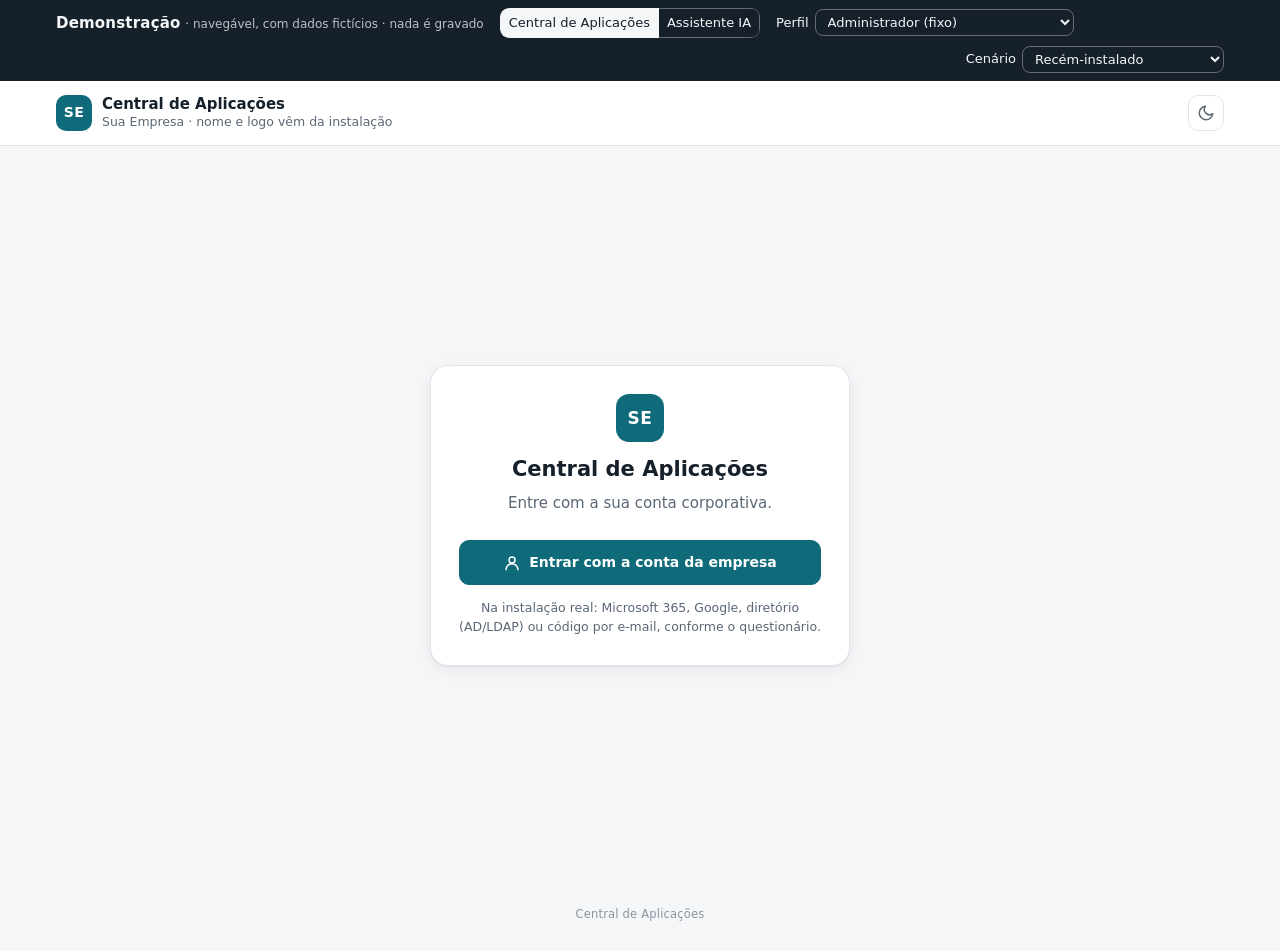
<file: demos/central-e-assistente-ia.html>
<!doctype html>
<html lang="pt-BR">
<head>
<meta charset="utf-8">
<meta name="viewport" content="width=device-width, initial-scale=1">
<title>Central e Assistente IA</title>
<meta name="description" content="Demonstração navegável da Central de Aplicações e do Assistente IA (dados fictícios).">
<style>
:root {
  --bg: #f4f6f8; --surface: #ffffff; --surface-2: #f8fafb; --text: #16202a; --muted: #5a6776; --faint: #8a95a3;
  --border: #e1e6eb; --accent: #0f6b7a; --accent-strong: #0b5562; --accent-soft: #e2f1f3; --on-accent: #ffffff;
  --ok: #1d8f52; --warn: #b7800b; --off: #8a95a3; --danger: #c0392b; --danger-soft: #fbe9e7;
  --shadow: 0 1px 2px rgba(16,24,32,.06), 0 4px 16px rgba(16,24,32,.06);
  --radius: 14px; --radius-sm: 9px;
  --font: system-ui, -apple-system, "Segoe UI", Roboto, "Helvetica Neue", Arial, sans-serif;
  --mono: ui-monospace, "SFMono-Regular", Consolas, "Liberation Mono", monospace;
  color-scheme: light;
}
@media (prefers-color-scheme: dark) {
  :root:not([data-theme="light"]) {
    --bg: #0e1318; --surface: #151c23; --surface-2: #1a222b; --text: #e5eaef; --muted: #9aa7b4; --faint: #6f7d8a;
    --border: #26313c; --accent: #4bb0c1; --accent-strong: #6cc3d2; --accent-soft: #15333a; --on-accent: #08161a;
    --ok: #3cc47f; --warn: #e0a930; --off: #6f7d8a; --danger: #ef6f61; --danger-soft: #3a1f1c;
    --shadow: 0 1px 2px rgba(0,0,0,.3), 0 6px 20px rgba(0,0,0,.25); color-scheme: dark;
  }
}
:root[data-theme="dark"] {
  --bg: #0e1318; --surface: #151c23; --surface-2: #1a222b; --text: #e5eaef; --muted: #9aa7b4; --faint: #6f7d8a;
  --border: #26313c; --accent: #4bb0c1; --accent-strong: #6cc3d2; --accent-soft: #15333a; --on-accent: #08161a;
  --ok: #3cc47f; --warn: #e0a930; --off: #6f7d8a; --danger: #ef6f61; --danger-soft: #3a1f1c;
  --shadow: 0 1px 2px rgba(0,0,0,.3), 0 6px 20px rgba(0,0,0,.25); color-scheme: dark;
}
* { box-sizing: border-box; }
html, body { margin: 0; }
body { background: var(--bg); color: var(--text); font: 15px/1.5 var(--font); -webkit-font-smoothing: antialiased; }
button, input, select, textarea { font: inherit; color: inherit; }
button { cursor: pointer; }
:focus-visible { outline: 2px solid var(--accent); outline-offset: 2px; border-radius: 6px; }
svg.i { width: 18px; height: 18px; fill: none; stroke: currentColor; stroke-width: 2; stroke-linecap: round; stroke-linejoin: round; flex: none; }
.sr { position: absolute; width: 1px; height: 1px; overflow: hidden; clip: rect(0 0 0 0); white-space: nowrap; }

/* barra da demonstração */
.demo { position: sticky; top: 0; z-index: 30; background: var(--text); color: var(--bg); }
.demo .in { max-width: 1200px; margin: 0 auto; padding: 8px 16px; display: flex; flex-wrap: wrap; gap: 8px 16px; align-items: center; }
.demo b { font-weight: 650; letter-spacing: .2px; }
.demo .tag { font-size: 12px; opacity: .75; }
.demo .grp { display: inline-flex; gap: 6px; align-items: center; font-size: 13px; }
.demo select, .demo .seg button { background: transparent; border: 1px solid color-mix(in srgb, var(--bg) 35%, transparent); color: var(--bg); border-radius: 8px; padding: 4px 8px; font-size: 13px; }
.demo select option { color: #16202a; }
.demo .seg { display: inline-flex; border-radius: 9px; overflow: hidden; }
.demo .seg button { border-radius: 0; }
.demo .seg button:first-child { border-radius: 8px 0 0 8px; }
.demo .seg button:last-child { border-radius: 0 8px 8px 0; border-left: 0; }
.demo .seg button[aria-pressed="true"] { background: var(--bg); color: var(--text); }
.demo .push { margin-left: auto; }

/* casca dos apps */
.wrap { max-width: 1200px; margin: 0 auto; padding: 0 16px; }
.top { background: var(--surface); border-bottom: 1px solid var(--border); }
.top .wrap { display: flex; align-items: center; gap: 12px; min-height: 64px; }
.marca { display: flex; align-items: center; gap: 10px; min-width: 0; flex: 1 1 auto; }
.marca > div { min-width: 0; }
.marca .t2 { overflow: hidden; text-overflow: ellipsis; }
.top .acoes { flex: none; }
.logo { width: 36px; height: 36px; border-radius: 10px; display: grid; place-items: center; background: var(--accent); color: var(--on-accent); font-weight: 750; font-size: 14px; letter-spacing: .5px; flex: none; }
.marca .t1 { font-weight: 700; line-height: 1.15; white-space: nowrap; overflow: hidden; text-overflow: ellipsis; }
.marca .t2 { color: var(--muted); font-size: 12.5px; line-height: 1.2; white-space: nowrap; }
.top .acoes { margin-left: auto; display: flex; align-items: center; gap: 8px; }
.quem { color: var(--muted); font-size: 13.5px; white-space: nowrap; overflow: hidden; text-overflow: ellipsis; max-width: 220px; }
.selo { display: inline-flex; align-items: center; gap: 6px; border: 1px solid var(--accent); color: var(--accent); background: var(--accent-soft); border-radius: 999px; padding: 4px 10px; font-size: 12.5px; font-weight: 600; }
.selo:hover { background: var(--accent); color: var(--on-accent); }
.ib { width: 36px; height: 36px; display: grid; place-items: center; border-radius: 10px; border: 1px solid var(--border); background: var(--surface); color: var(--muted); }
.ib:hover { color: var(--text); background: var(--surface-2); }
.btn { display: inline-flex; align-items: center; gap: 8px; border-radius: 10px; border: 1px solid var(--border); background: var(--surface); padding: 8px 14px; font-weight: 600; font-size: 14px; }
.btn:hover { background: var(--surface-2); }
.btn.forte { background: var(--accent); border-color: var(--accent); color: var(--on-accent); }
.btn.forte:hover { background: var(--accent-strong); }
.btn.mini { padding: 5px 10px; font-size: 13px; border-radius: 8px; }
.btn.perigo { color: var(--danger); }
.btn[disabled] { opacity: .45; cursor: not-allowed; }

/* página inicial */
.ola { padding: 28px 0 8px; }
.ola h1 { margin: 0; font-size: 24px; letter-spacing: -.2px; }
.ola p { margin: 4px 0 0; color: var(--muted); }
.grade { display: grid; grid-template-columns: repeat(auto-fill, minmax(260px, 1fr)); gap: 16px; padding: 18px 0 32px; }
.card { position: relative; text-align: left; background: var(--surface); border: 1px solid var(--border); border-radius: var(--radius); padding: 18px 18px 14px; box-shadow: var(--shadow); display: flex; flex-direction: column; gap: 8px; min-height: 170px; transition: transform .15s ease, border-color .15s ease; animation: entra .45s ease both; }
.card:hover { transform: translateY(-2px); border-color: color-mix(in srgb, var(--accent) 45%, var(--border)); }
.card .cab { display: flex; align-items: center; justify-content: space-between; }
.card .ico { width: 42px; height: 42px; border-radius: 11px; display: grid; place-items: center; background: var(--accent-soft); color: var(--accent); }
.card .ico svg { width: 21px; height: 21px; }
.card h3 { margin: 6px 0 0; font-size: 17px; }
.card p { margin: 0; color: var(--muted); font-size: 14px; }
.card .cod { margin-top: auto; font: 11px/1 var(--mono); letter-spacing: 1px; color: var(--faint); }
.sit { display: inline-flex; align-items: center; gap: 6px; font: 10.5px/1 var(--mono); letter-spacing: 1px; text-transform: uppercase; color: var(--muted); }
.led { width: 8px; height: 8px; border-radius: 50%; background: var(--off); }
.led.ok { background: var(--ok); box-shadow: 0 0 0 0 color-mix(in srgb, var(--ok) 60%, transparent); animation: pulsa 2.2s infinite; }
.led.warn { background: var(--warn); }
@keyframes pulsa { 0% { box-shadow: 0 0 0 0 color-mix(in srgb, var(--ok) 55%, transparent); } 70% { box-shadow: 0 0 0 7px transparent; } 100% { box-shadow: 0 0 0 0 transparent; } }
@keyframes entra { from { opacity: 0; transform: translateY(8px); } to { opacity: 1; transform: none; } }
@media (prefers-reduced-motion: reduce) { .card, .led.ok { animation: none; } }
.vazio { text-align: center; color: var(--muted); padding: 48px 16px; border: 1px dashed var(--border); border-radius: var(--radius); margin: 18px 0 32px; }

/* entrada */
.entrada { min-height: calc(100vh - 160px); display: grid; place-items: center; padding: 32px 16px; }
.caixa { width: 100%; max-width: 420px; background: var(--surface); border: 1px solid var(--border); border-radius: 18px; box-shadow: var(--shadow); padding: 28px; text-align: center; }
.caixa .logo { margin: 0 auto 12px; width: 48px; height: 48px; font-size: 17px; border-radius: 13px; }
.caixa h1 { font-size: 21px; margin: 0; }
.caixa p { color: var(--muted); margin: 6px 0 18px; }
.caixa .btn { width: 100%; justify-content: center; margin-top: 8px; padding: 11px 14px; }
.aviso-caixa { text-align: left; background: var(--accent-soft); border-radius: 12px; padding: 14px; color: var(--text); font-size: 14px; }

/* rodapé e crédito */
.rodape { text-align: center; padding: 18px 16px 26px; color: var(--faint); font-size: 11.5px; position: relative; }
.rodape .nota { display: block; margin-bottom: 6px; }
.credito-btn { background: none; border: 0; padding: 2px 4px; color: var(--faint); font-size: 11.5px; letter-spacing: .2px; }
.credito-btn:hover, .credito-btn[aria-expanded="true"] { color: var(--accent); text-decoration: underline; text-underline-offset: 3px; }
.painel { position: fixed; left: 0; right: 0; margin: 0 auto; bottom: 64px; width: min(360px, calc(100vw - 32px)); background: var(--surface); border: 1px solid var(--border); border-radius: 14px; box-shadow: var(--shadow); padding: 16px 18px; text-align: left; z-index: 40; animation: entra .2s ease both; }
.painel h4 { margin: 0 0 10px; font-size: 13px; color: var(--muted); font-weight: 600; letter-spacing: .3px; text-transform: uppercase; }
.painel a { color: var(--accent); font-weight: 650; text-decoration: none; display: inline-flex; gap: 6px; align-items: center; }
.painel a:hover { text-decoration: underline; }
.painel p { margin: 4px 0 0; color: var(--muted); font-size: 13.5px; }
.painel .x { position: absolute; top: 8px; right: 8px; width: 28px; height: 28px; border: 0; background: none; color: var(--muted); border-radius: 8px; }

/* administração */
.adm-cab { display: flex; align-items: center; gap: 12px; padding: 22px 0 6px; flex-wrap: wrap; }
.adm-cab h1 { margin: 0; font-size: 22px; }
.voltar { display: inline-flex; align-items: center; gap: 6px; color: var(--muted); background: none; border: 0; padding: 4px 0; font-size: 14px; }
.voltar:hover { color: var(--text); }
.abas { display: flex; gap: 4px; border-bottom: 1px solid var(--border); overflow-x: auto; margin-top: 10px; scrollbar-width: thin; }
.abas button { border: 0; background: none; padding: 10px 12px; color: var(--muted); font-weight: 600; font-size: 14px; border-bottom: 2px solid transparent; white-space: nowrap; display: inline-flex; gap: 6px; align-items: center; }
.abas button[aria-selected="true"] { color: var(--text); border-bottom-color: var(--accent); }
.cont { background: var(--accent); color: var(--on-accent); border-radius: 999px; font-size: 11px; padding: 0 7px; line-height: 18px; }
.painel-adm { padding: 18px 0 40px; }
.linha-acoes { display: flex; gap: 8px; flex-wrap: wrap; align-items: center; margin-bottom: 14px; }
.linha-acoes .dica { color: var(--muted); font-size: 13.5px; margin-right: auto; }
.entrada-linha { flex: 1 1 220px; min-width: 0; border: 1px solid var(--border); background: var(--surface-2); color: inherit; border-radius: 9px; padding: 9px 11px; font: inherit; }
.lista { display: flex; flex-direction: column; gap: 8px; }
.item { background: var(--surface); border: 1px solid var(--border); border-radius: 12px; padding: 12px 14px; display: flex; align-items: center; gap: 12px; }
.item.arrastando { opacity: .85; border-color: var(--accent); box-shadow: var(--shadow); }
.alca { width: 32px; height: 32px; display: grid; place-items: center; border-radius: 8px; border: 1px dashed var(--border); background: none; color: var(--muted); cursor: grab; touch-action: none; flex: none; }
.alca:active { cursor: grabbing; }
.alca.trava { border-style: solid; cursor: not-allowed; color: var(--faint); }
.item .ico { width: 34px; height: 34px; border-radius: 9px; display: grid; place-items: center; background: var(--accent-soft); color: var(--accent); flex: none; }
.item .txt { min-width: 0; flex: 1; }
.item .tt { font-weight: 650; display: flex; gap: 8px; align-items: center; flex-wrap: wrap; }
.item .sub { color: var(--muted); font-size: 13px; }
.pill { display: inline-flex; align-items: center; gap: 5px; border-radius: 999px; padding: 1px 8px; font-size: 11.5px; font-weight: 600; background: var(--surface-2); border: 1px solid var(--border); color: var(--muted); }
.pill.ok { color: var(--ok); } .pill.warn { color: var(--warn); } .pill.no { color: var(--danger); }
.ordem-barra { display: flex; align-items: center; gap: 8px; background: var(--accent-soft); border: 1px solid color-mix(in srgb, var(--accent) 35%, transparent); padding: 8px 12px; border-radius: 12px; margin-bottom: 12px; font-size: 14px; }
.ordem-barra .acoes { margin-left: auto; display: flex; gap: 6px; }
body.ordenando { user-select: none; }
.pessoa { flex-direction: column; align-items: stretch; }
.pessoa .topo-p { display: flex; gap: 12px; align-items: center; width: 100%; background: none; border: 0; padding: 0; text-align: left; }
.av { width: 34px; height: 34px; border-radius: 50%; background: var(--surface-2); border: 1px solid var(--border); display: grid; place-items: center; font-size: 12.5px; font-weight: 700; color: var(--muted); flex: none; }
.det { border-top: 1px solid var(--border); margin-top: 12px; padding-top: 12px; display: grid; gap: 10px; }
.chk { display: flex; flex-wrap: wrap; gap: 8px 16px; }
.chk label { display: inline-flex; gap: 6px; align-items: center; font-size: 14px; }
.ve { display: flex; flex-wrap: wrap; gap: 6px; }
.blocos { display: grid; grid-template-columns: repeat(auto-fill, minmax(280px, 1fr)); gap: 12px; }
.bloco { background: var(--surface); border: 1px solid var(--border); border-radius: 12px; padding: 14px 16px; }
.bloco h3 { margin: 0 0 6px; font-size: 15px; display: flex; gap: 8px; align-items: center; }
.bloco p, .bloco li { color: var(--muted); font-size: 14px; margin: 4px 0; }
.bloco ul { margin: 6px 0 0; padding-left: 18px; }
.hist .item { align-items: flex-start; }
.hist time { font: 12px var(--mono); color: var(--faint); white-space: nowrap; }
.sw { display: flex; align-items: center; justify-content: space-between; gap: 12px; padding: 10px 0; border-bottom: 1px solid var(--border); }
.sw:last-child { border-bottom: 0; }
.tg { width: 42px; height: 24px; border-radius: 999px; border: 1px solid var(--border); background: var(--surface-2); position: relative; flex: none; }
.tg::after { content: ""; position: absolute; top: 2px; left: 2px; width: 18px; height: 18px; border-radius: 50%; background: var(--faint); transition: left .15s; }
.tg[aria-checked="true"] { background: var(--accent); border-color: var(--accent); }
.tg[aria-checked="true"]::after { left: 20px; background: var(--on-accent); }

/* janela de formulário */
.fundo { position: fixed; inset: 0; background: rgba(8,12,16,.45); z-index: 50; display: grid; place-items: center; padding: 16px; }
.janela { width: min(560px, 100%); max-height: calc(100vh - 32px); overflow: auto; background: var(--surface); border: 1px solid var(--border); border-radius: 16px; box-shadow: var(--shadow); padding: 20px; }
.janela h2 { margin: 0 0 14px; font-size: 18px; }
.campo { display: grid; gap: 5px; margin-bottom: 12px; }
.campo > span { font-size: 13px; font-weight: 600; color: var(--muted); }
.campo input, .campo select, .campo textarea { width: 100%; border: 1px solid var(--border); background: var(--surface-2); border-radius: 9px; padding: 9px 11px; }
.campo .ajuda { font-size: 12.5px; color: var(--faint); }
.duas { display: grid; grid-template-columns: 1fr 1fr; gap: 12px; }
.erro { color: var(--danger); font-size: 13px; min-height: 18px; }
.janela .fim { display: flex; justify-content: flex-end; gap: 8px; margin-top: 8px; }
.icones { display: flex; flex-wrap: wrap; gap: 6px; }
.icones button { width: 38px; height: 38px; border-radius: 9px; border: 1px solid var(--border); background: var(--surface-2); color: var(--muted); display: grid; place-items: center; }
.icones button[aria-pressed="true"] { border-color: var(--accent); color: var(--accent); background: var(--accent-soft); }

/* assistente */
.ia { display: grid; grid-template-columns: 260px 1fr; min-height: calc(100vh - 64px - 44px); }
.lado { border-right: 1px solid var(--border); background: var(--surface); padding: 14px; display: flex; flex-direction: column; gap: 10px; }
.lado .btn { justify-content: center; }
.lado h5 { margin: 8px 4px 0; font-size: 11.5px; letter-spacing: .6px; text-transform: uppercase; color: var(--faint); }
.conv { text-align: left; border: 0; background: none; border-radius: 9px; padding: 8px 10px; color: var(--muted); font-size: 14px; white-space: nowrap; overflow: hidden; text-overflow: ellipsis; }
.conv[aria-current="true"], .conv:hover { background: var(--surface-2); color: var(--text); }
.chat { display: flex; flex-direction: column; min-width: 0; }
.modulos { display: flex; gap: 8px; align-items: center; padding: 12px 20px; border-bottom: 1px solid var(--border); background: var(--surface); flex-wrap: wrap; }
.mod { display: inline-flex; gap: 6px; align-items: center; border-radius: 999px; padding: 5px 12px; font-size: 13.5px; font-weight: 600; border: 1px solid var(--accent); background: var(--accent-soft); color: var(--accent); }
.restam { margin-left: auto; color: var(--muted); font-size: 13px; }
.msgs { flex: 1; overflow-y: auto; padding: 22px 20px 8px; }
.msgs .in { max-width: 820px; margin: 0 auto; display: flex; flex-direction: column; gap: 16px; }
.boas { text-align: center; padding: 34px 8px 10px; }
.boas h2 { margin: 0; font-size: 22px; }
.boas p { color: var(--muted); margin: 6px 0 18px; }
.sugs { display: grid; grid-template-columns: repeat(auto-fill, minmax(230px, 1fr)); gap: 10px; text-align: left; }
.sug { border: 1px solid var(--border); background: var(--surface); border-radius: 12px; padding: 12px 14px; font-size: 14px; color: var(--text); text-align: left; }
.sug:hover { border-color: var(--accent); }
.faixa { background: var(--accent-soft); border: 1px solid color-mix(in srgb, var(--accent) 30%, transparent); border-radius: 12px; padding: 10px 14px; font-size: 14px; display: flex; gap: 10px; align-items: flex-start; text-align: left; }
.eu { align-self: flex-end; max-width: 80%; background: var(--accent); color: var(--on-accent); border-radius: 16px 16px 4px 16px; padding: 10px 14px; }
.ela { align-self: flex-start; width: 100%; background: var(--surface); border: 1px solid var(--border); border-radius: 16px 16px 16px 4px; padding: 14px 16px; }
.ela p { margin: 0 0 8px; }
.passos { display: grid; gap: 4px; margin-bottom: 10px; }
.passo { display: flex; gap: 8px; align-items: center; color: var(--muted); font-size: 13px; }
.passo .gira { width: 12px; height: 12px; border-radius: 50%; border: 2px solid var(--border); border-top-color: var(--accent); animation: gira .8s linear infinite; }
.passo .feito { color: var(--ok); }
@keyframes gira { to { transform: rotate(360deg); } }
.tab { width: 100%; border-collapse: collapse; font-size: 13.5px; margin: 6px 0 10px; }
.tab th, .tab td { text-align: left; padding: 7px 10px; border-bottom: 1px solid var(--border); }
.tab th { font-size: 12px; color: var(--muted); font-weight: 650; background: var(--surface-2); }
.tab td.n { text-align: right; font-variant-numeric: tabular-nums; }
.tab-rolo { overflow-x: auto; }
.fonte { font-size: 12.5px; color: var(--faint); display: flex; gap: 6px; align-items: center; }
.resp-acoes { display: flex; gap: 8px; margin-top: 8px; flex-wrap: wrap; }
.envio { border-top: 1px solid var(--border); background: var(--surface); padding: 12px 20px 4px; }
.envio form { max-width: 820px; margin: 0 auto; display: flex; gap: 8px; align-items: flex-end; }
.envio textarea { flex: 1; resize: none; border: 1px solid var(--border); background: var(--surface-2); border-radius: 12px; padding: 10px 12px; min-height: 44px; max-height: 140px; }
.envio .rodape { padding: 8px 0 10px; }
.so-cel { display: none; }

@media (max-width: 860px) {
  .ia { grid-template-columns: 1fr; }
  .lado { display: none; }
  .lado.aberto { display: flex; position: fixed; inset: 108px 0 0 0; z-index: 35; }
  .so-cel { display: grid; }
}
@media (max-width: 640px) {
  .demo { position: static; }
  .selo .tx { display: none; }
  .item .txt { flex: 1 1 calc(100% - 100px); }
  .item > .btn.mini { margin-left: auto; }
  .item > .btn.mini + .btn.mini { margin-left: 0; }
  .quem { display: none; }
  .marca .t2 { display: none; }
  .duas { grid-template-columns: 1fr; }
  .demo .push { margin-left: 0; }
  .item { flex-wrap: wrap; }
  .eu { max-width: 92%; }
}

/* aviso flutuante */
#toast { position: fixed; left: 50%; bottom: 24px; transform: translateX(-50%); z-index: 60; display: grid; gap: 8px; width: min(440px, calc(100vw - 32px)); pointer-events: none; }
.t { background: var(--text); color: var(--bg); border-radius: 12px; padding: 11px 14px; font-size: 14px; box-shadow: var(--shadow); animation: entra .2s ease both; }
/* rodapé sempre no pé da tela, mesmo com poucos atalhos */
body { min-height: 100vh; min-height: 100dvh; display: flex; flex-direction: column; }
#app { flex: 1; display: flex; flex-direction: column; }
#app > .rodape { margin-top: auto; }
#app > main.wrap { width: 100%; }
/* crédito: nome e dois botões discretos */
.cred-linha { display: flex; align-items: center; gap: 8px; }
.cred-linha b { font-weight: 650; font-size: 14px; color: var(--text); }
.painel a.cred-bt { width: 22px; height: 22px; border: 1px solid var(--border); border-radius: 5px; display: inline-grid; place-items: center; color: var(--muted); font-size: 11px; font-weight: 700; line-height: 1; text-decoration: none; gap: 0; }
.painel a.cred-bt:hover { color: var(--accent); border-color: var(--accent); text-decoration: none; }
.painel a.cred-bt svg { width: 13px; height: 13px; }
/* quais administradores usam um atalho só de administradores */
.so-adm { margin: -4px 0 0 46px; background: var(--surface-2); border: 1px solid var(--border); border-radius: 0 0 12px 12px; padding: 10px 14px; font-size: 13.5px; }
.so-adm b { display: block; margin-bottom: 6px; font-size: 13px; }
.so-adm .nota-adm { color: var(--muted); font-size: 12.5px; margin-top: 6px; }
/* o que está marcado como escondido fica escondido de verdade (o bloco de departamentos aparecia com "Todos" escolhido) */
[hidden] { display: none !important; }
/* caixinhas em grade alinhada, com a contagem ao lado; responsivo */
.campo input[type=checkbox], .campo input[type=radio] { width: auto; }
.chk input[type=checkbox] { flex: none; width: 16px; height: 16px; margin: 0; accent-color: var(--accent); cursor: pointer; }
.chk label { cursor: pointer; }
.chk.grade { display: grid; grid-template-columns: repeat(auto-fill, minmax(170px, 1fr)); gap: 10px 16px; }
.chk.grade label { display: flex; align-items: center; gap: 8px; min-width: 0; font-size: 14px; }
.chk.grade label > span { min-width: 0; overflow-wrap: anywhere; }
.chk.grade small { color: var(--faint); font-size: 12px; font-variant-numeric: tabular-nums; }
#f-deps-box, #ia-deps { background: var(--surface-2); border: 1px solid var(--border); border-radius: 10px; padding: 12px 14px; }
@media (max-width: 480px) { .chk.grade { grid-template-columns: 1fr 1fr; } }
/* ajuda de cada aba (o "i") */
.ajuda-linha { margin: -4px 0 12px; }
.i-bt { display: inline-flex; align-items: center; gap: 7px; border: 0; background: none; padding: 4px 6px 4px 0; color: var(--muted); font-size: 13px; }
.i-bt svg { width: 17px; height: 17px; color: var(--accent); }
.i-bt:hover, .i-bt[aria-expanded="true"] { color: var(--accent); }
/* ajuda em pop-up (o "i"): abre na frente da tela, com o botão Entendi embaixo */
.ajuda-fundo { background: rgba(8, 12, 16, .58); backdrop-filter: blur(3px); -webkit-backdrop-filter: blur(3px); z-index: 70; animation: aj-fundo .18s ease both; }
.janela.ajuda-pop { position: relative; width: min(600px, 100%); max-height: min(640px, calc(100dvh - 32px)); padding: 0; overflow: hidden; display: flex; flex-direction: column; border-radius: 18px; box-shadow: 0 24px 70px rgba(0, 0, 0, .38); animation: aj-entra .22s cubic-bezier(.2, .8, .2, 1) both; }
.aj-cab { display: flex; align-items: center; gap: 12px; padding: 20px 56px 14px 22px; }
.aj-ic { width: 38px; height: 38px; flex: none; border-radius: 50%; display: grid; place-items: center; background: var(--accent-soft); color: var(--accent); }
.aj-ic svg { width: 21px; height: 21px; }
.janela.ajuda-pop h2 { margin: 0; font-size: 18px; line-height: 1.25; }
.aj-x { position: absolute; top: 14px; right: 14px; width: 32px; height: 32px; border: 0; border-radius: 9px; background: none; color: var(--muted); display: grid; place-items: center; }
.aj-x:hover { background: var(--surface-2); color: var(--text); }
.aj-corpo { padding: 0 22px 6px; overflow-y: auto; overscroll-behavior: contain; }
.aj-resumo { margin: 0 0 12px; color: var(--muted); font-size: 14.5px; line-height: 1.5; }
.aj-lista { list-style: none; margin: 0; padding: 0; }
.aj-lista li { position: relative; padding: 10px 0 10px 20px; border-top: 1px solid var(--border); font-size: 14px; line-height: 1.55; }
.aj-lista li::before { content: ""; position: absolute; left: 3px; top: 18px; width: 7px; height: 7px; border-radius: 50%; background: var(--accent); }
.aj-fim { display: flex; justify-content: flex-end; padding: 14px 22px 18px; border-top: 1px solid var(--border); background: var(--surface); }
.aj-fim .btn { min-width: 120px; justify-content: center; padding: 10px 18px; }
@keyframes aj-fundo { from { opacity: 0; } to { opacity: 1; } }
@keyframes aj-entra { from { opacity: 0; transform: translateY(14px) scale(.97); } to { opacity: 1; transform: none; } }
@media (prefers-reduced-motion: reduce) { .ajuda-fundo, .janela.ajuda-pop { animation: none; } }
@media (max-width: 560px) {
  .ajuda-fundo { padding: 0; place-items: end stretch; }
  .janela.ajuda-pop { width: 100%; max-height: 88dvh; border-radius: 18px 18px 0 0; border-bottom: 0; }
  .aj-fim { padding-bottom: max(18px, env(safe-area-inset-bottom)); }
  .aj-fim .btn { width: 100%; padding: 12px 18px; }
}
</style>
</head>
<body>
<div class="demo" role="region" aria-label="Controles da demonstração">
  <div class="in">
    <span><b>Demonstração</b> <span class="tag">· navegável, com dados fictícios · nada é gravado</span></span>
    <span class="grp"><span class="seg" role="group" aria-label="Aplicação">
      <button type="button" data-demo="produto" data-v="central">Central de Aplicações</button>
      <button type="button" data-demo="produto" data-v="ia">Assistente IA</button>
    </span></span>
    <label class="grp">Perfil
      <select id="d-perfil">
        <option value="admin">Administrador (fixo)</option>
        <option value="adminTela">Administrador (feito pela tela)</option>
        <option value="colab">Colaborador</option>
        <option value="novo">Pessoa nova (aguarda aprovação)</option>
      </select></label>
    <label class="grp push">Cenário
      <select id="d-cenario">
        <option value="novo">Recém-instalado</option>
        <option value="config">Já configurado (exemplo)</option>
      </select></label>
  </div>
</div>

<div id="app"></div>
<div id="toast" aria-live="polite"></div>

<script>
(() => {
"use strict";

/* ───────────── utilidades ───────────── */
const $ = (s, r = document) => r.querySelector(s);
const esc = (v) => String(v ?? "").replace(/[&<>"']/g, (c) => ({ "&": "&amp;", "<": "&lt;", ">": "&gt;", '"': "&quot;", "'": "&#39;" }[c]));
const agora = () => { const d = new Date(); return d.toLocaleDateString("pt-BR") + " " + d.toLocaleTimeString("pt-BR", { hour: "2-digit", minute: "2-digit" }); };
const hhmm = () => new Date().toLocaleTimeString("pt-BR", { hour: "2-digit", minute: "2-digit" });
const iniciais = (n) => n.split(/\s+/).filter(Boolean).slice(0, 2).map((p) => p[0]).join("").toUpperCase();
const slug = (t) => t.normalize("NFD").replace(/[̀-ͯ]/g, "").toLowerCase().replace(/[^a-z0-9]+/g, "-").replace(/^-|-$/g, "").slice(0, 40) || "atalho";
function toast(msg) {
  const t = document.createElement("div"); t.className = "t"; t.textContent = msg;
  $("#toast").appendChild(t); setTimeout(() => t.remove(), 4200);
}

const P = {
  flask: '<path d="M9 3h6"/><path d="M10 3v6L4.6 18.4A2 2 0 0 0 6.3 21.5h11.4a2 2 0 0 0 1.7-3.1L14 9V3"/><path d="M7.5 15h9"/>',
  bot: '<rect x="4" y="8" width="16" height="12" rx="2"/><path d="M12 8V4H8"/><path d="M2 14h2M20 14h2M9 13v2M15 13v2"/>',
  headset: '<path d="M3 13a9 9 0 0 1 18 0"/><path d="M21 13v4a2 2 0 0 1-2 2h-1v-6h3M3 13v4a2 2 0 0 0 2 2h1v-6H3"/>',
  user: '<circle cx="12" cy="8" r="4"/><path d="M4 21a8 8 0 0 1 16 0"/>',
  news: '<path d="M4 22h16a2 2 0 0 0 2-2V4a2 2 0 0 0-2-2H8a2 2 0 0 0-2 2v16a2 2 0 0 1-2 2Zm0 0a2 2 0 0 1-2-2v-9c0-1.1.9-2 2-2h2"/><path d="M18 14h-8M15 18h-5M10 6h8v4h-8z"/>',
  chart: '<path d="M3 3v18h18"/><path d="m7 15 4-4 3 3 5-6"/>',
  tools: '<path d="M14.7 6.3a4 4 0 0 0-5.4 5.4L3 18l3 3 6.3-6.3a4 4 0 0 0 5.4-5.4l-2.6 2.6-2.4-.6-.6-2.4z"/>',
  link: '<path d="M10 13a5 5 0 0 0 7.5.5l3-3a5 5 0 0 0-7-7l-1.7 1.7"/><path d="M14 11a5 5 0 0 0-7.5-.5l-3 3a5 5 0 0 0 7 7l1.7-1.7"/>',
  grip: '<circle cx="9" cy="6" r="1"/><circle cx="15" cy="6" r="1"/><circle cx="9" cy="12" r="1"/><circle cx="15" cy="12" r="1"/><circle cx="9" cy="18" r="1"/><circle cx="15" cy="18" r="1"/>',
  lock: '<rect x="5" y="11" width="14" height="10" rx="2"/><path d="M8 11V7a4 4 0 0 1 8 0v4"/>',
  sun: '<circle cx="12" cy="12" r="4"/><path d="M12 2v2M12 20v2M4.9 4.9l1.4 1.4M17.7 17.7l1.4 1.4M2 12h2M20 12h2M4.9 19.1l1.4-1.4M17.7 6.3l1.4-1.4"/>',
  moon: '<path d="M21 12.8A9 9 0 1 1 11.2 3a7 7 0 0 0 9.8 9.8z"/>',
  out: '<path d="M9 21H5a2 2 0 0 1-2-2V5a2 2 0 0 1 2-2h4"/><path d="m16 17 5-5-5-5M21 12H9"/>',
  plus: '<path d="M12 5v14M5 12h14"/>',
  send: '<path d="m22 2-7 20-4-9-9-4z"/><path d="M22 2 11 13"/>',
  shield: '<path d="M12 22s8-4 8-10V5l-8-3-8 3v7c0 6 8 10 8 10z"/>',
  db: '<ellipse cx="12" cy="5" rx="8" ry="3"/><path d="M4 5v14c0 1.7 3.6 3 8 3s8-1.3 8-3V5"/><path d="M4 12c0 1.7 3.6 3 8 3s8-1.3 8-3"/>',
  back: '<path d="m15 18-6-6 6-6"/>',
  check: '<path d="M20 6 9 17l-5-5"/>',
  x: '<path d="M18 6 6 18M6 6l12 12"/>',
  file: '<path d="M14 2H6a2 2 0 0 0-2 2v16a2 2 0 0 0 2 2h12a2 2 0 0 0 2-2V8z"/><path d="M14 2v6h6M8 13h8M8 17h8"/>',
  site: '<circle cx="12" cy="12" r="9"/><path d="M3 12h18M12 3a14 14 0 0 1 0 18M12 3a14 14 0 0 0 0 18"/>',
  book: '<path d="M12 6c-2-1.5-5-2-8-2v14c3 0 6 .5 8 2 2-1.5 5-2 8-2V4c-3 0-6 .5-8 2z"/><path d="M12 6v14"/>',
  factory: '<path d="M3 21V10l6 4v-4l6 4V5h4v16z"/><path d="M8 17h2M13 17h2"/>',
  cart: '<circle cx="9" cy="20" r="1.5"/><circle cx="18" cy="20" r="1.5"/><path d="M2 3h3l2.6 12h11L21 7H6"/>',
  box: '<path d="M21 8 12 3 3 8v8l9 5 9-5z"/><path d="m3 8 9 5 9-5M12 13v8"/>',
  store: '<path d="M4 9v11h16V9"/><path d="M3 9l2-5h14l2 5a3 3 0 0 1-6 0 3 3 0 0 1-6 0 3 3 0 0 1-6 0z"/><path d="M10 20v-5h4v5"/>',
  truck: '<path d="M2 6h11v10H2zM13 9h5l3 4v3h-8z"/><circle cx="6.5" cy="18" r="1.8"/><circle cx="17" cy="18" r="1.8"/>',
  money: '<rect x="2" y="6" width="20" height="12" rx="2"/><circle cx="12" cy="12" r="3"/><path d="M6 10v4M18 10v4"/>',
  people: '<circle cx="9" cy="8" r="3.5"/><path d="M2 20a7 7 0 0 1 14 0"/><path d="M16 4.5a3.5 3.5 0 0 1 0 7M18 14a6 6 0 0 1 4 6"/>',
  menu: '<path d="M4 6h16M4 12h16M4 18h16"/>',
  info: '<circle cx="12" cy="12" r="10"/><path d="M12 16v-4M12 8h.01"/>',
  grid: '<rect x="3" y="3" width="7" height="7" rx="1"/><rect x="14" y="3" width="7" height="7" rx="1"/><rect x="3" y="14" width="7" height="7" rx="1"/><rect x="14" y="14" width="7" height="7" rx="1"/>',
  ext: '<path d="M15 3h6v6M10 14 21 3M18 13v6a2 2 0 0 1-2 2H5a2 2 0 0 1-2-2V8a2 2 0 0 1 2-2h6"/>',
  github: '<path d="M9 19c-4.5 1.4-4.5-2.5-6-3m12 5v-3.5c0-1 .1-1.4-.5-2 2.8-.3 5.5-1.4 5.5-6a4.6 4.6 0 0 0-1.3-3.2 4.2 4.2 0 0 0-.1-3.2s-1.1-.3-3.5 1.3a12 12 0 0 0-6.2 0C6.5 2.8 5.4 3.1 5.4 3.1a4.2 4.2 0 0 0-.1 3.2A4.6 4.6 0 0 0 4 9.5c0 4.6 2.7 5.7 5.5 6-.6.6-.6 1.2-.5 2V21"/>'
};
const ic = (n, cls = "") => `<svg class="i ${cls}" viewBox="0 0 24 24" aria-hidden="true">${P[n] || P.link}</svg>`;
const ICONES_ATALHO = ["link", "site", "bot", "chart", "book", "file", "db", "tools", "headset", "news", "user", "people", "factory", "cart", "box", "store", "truck", "money", "flask"];

/* ───────────── crédito (constante, igual em todos os templates) ───────────── */
const CREDITO = { nome: "Leonardo Teixeira", linkedin: "https://br.linkedin.com/in/leonardo-teixeira-3244a6143", portfolio: "https://leorty.github.io/Portfolio-dev" };
const LINKEDIN_OK = /^https:\/\/([a-z]{2,3}\.)?linkedin\.com\//i;

/* ───────────── estado da demonstração ───────────── */
// departamentos com que a demonstração começa; depois eles são editados na aba Departamentos (S.deps)
const DEPS = ["Comercial", "Diretoria", "Financeiro", "Operações", "Tecnologia da Informação"];
const PERFIS = {
  admin: { nome: "Administrador Exemplo", email: "admin@empresa.example", dep: "Tecnologia da Informação" },
  adminTela: { nome: "Usuário Exemplo 04", email: "usuario04@empresa.example", dep: "Diretoria" },
  colab: { nome: "Usuário Exemplo 01", email: "usuario01@empresa.example", dep: "Operações" },
  novo: { nome: "Pessoa Nova Exemplo", email: "pessoa.nova@empresa.example", dep: "" }
};
const S = { produto: "central", perfil: "admin", cenario: "novo", logado: false, tela: "inicio", aba: "atalhos",
  abaIa: "pessoas", ordemPendente: null, credito: null, ladoAberto: false };

function cenarioNovo() {
  S.atalhos = [
    { chave: "teste", titulo: "Atalho de Teste", descricao: "Exemplo de atalho. Configure o destino em Administração › Atalhos.",
      codigo: "SVC-TESTE", icone: "flask", url: "", abrir: "mesma_aba", situacao: "homologacao", modo: "todos", deps: [], fim: false, soAdmin: false }
  ];
  S.deps = [...DEPS];
  S.liberados = {};
  S.semAcesso = {};   // atalho só de administradores -> administradores (feitos pela tela) que não usam
  S.pessoas = [
    { ...PERFIS.admin, situacao: "ativo" },
    { ...PERFIS.colab, situacao: "ativo" },
    { nome: "Usuário Exemplo 02", email: "usuario02@empresa.example", dep: "Financeiro", situacao: "ativo" },
    { nome: "Usuário Exemplo 03", email: "usuario03@empresa.example", dep: "Comercial", situacao: "ativo" }
  ];
  S.pedidos = [{ ...PERFIS.novo, quando: "hoje " + hhmm() }];
  S.adminsTela = [];
  S.historico = [
    { quando: agora(), quem: "Instalação", alvo: "Atalho de Teste", detalhe: "criado pela semente da instalação (sem destino)" },
    { quando: agora(), quem: "Instalação", alvo: "Administradores fixos", detalhe: "2 e-mails lidos da configuração" }
  ];
  S.ia = { fontes: [], perguntasHoje: 0, limite: 60, retencao: 7, sensiveis: { salarios: false, saude: false, terceiros: false },
    sugestoes: ["O que você consegue consultar?", "Como peço acesso a uma fonte de dados?", "Quais cuidados você toma com dados sensíveis?"],
    acesso: { modo: "ninguem", deps: [], pessoas: ["admin@empresa.example"] }, conversas: [], atual: null, historico: [
      { quando: agora(), quem: "Instalação", alvo: "Consultas", detalhe: "módulo criado sem fontes de dados" }] };
}
function cenarioConfig() {
  cenarioNovo();
  S.atalhos = [
    { chave: "assistente-ia", titulo: "Assistente IA", descricao: "Pergunte em português sobre os dados da empresa.", codigo: "SVC-IA",
      icone: "bot", url: "#assistente", abrir: "mesma_aba", situacao: "operacional", modo: "todos", deps: [], fim: false, soAdmin: false },
    { chave: "chamados", titulo: "Sistema de chamados", descricao: "Abra e acompanhe solicitações às áreas de apoio.", codigo: "SVC-CHAMADOS",
      icone: "headset", url: "https://chamados.empresa.example", abrir: "nova_aba", situacao: "operacional", modo: "todos", deps: [], fim: false, soAdmin: false },
    { chave: "portal-pessoas", titulo: "Portal do colaborador", descricao: "Holerites, férias e dados cadastrais.", codigo: "SVC-PESSOAS",
      icone: "user", url: "https://pessoas.empresa.example", abrir: "nova_aba", situacao: "operacional", modo: "todos", deps: [], fim: false, soAdmin: false },
    { chave: "comunicados", titulo: "Comunicados", descricao: "Notícias e avisos internos.", codigo: "SVC-COMUNICA",
      icone: "news", url: "https://comunicados.empresa.example", abrir: "nova_aba", situacao: "operacional", modo: "todos", deps: [], fim: false, soAdmin: false },
    { chave: "indicadores", titulo: "Painel de indicadores", descricao: "Resultados e metas por área.", codigo: "SVC-BI",
      icone: "chart", url: "https://bi.empresa.example", abrir: "nova_aba", situacao: "homologacao", modo: "departamentos", deps: ["Diretoria", "Financeiro"], fim: false, soAdmin: false },
    { chave: "ferramentas-ti", titulo: "Ferramentas da TI", descricao: "Uso interno da equipe de tecnologia.", codigo: "SVC-TI",
      icone: "tools", url: "/ferramentas/", abrir: "mesma_aba", situacao: "manutencao", modo: "ninguem", deps: [], fim: true, soAdmin: true }
  ];
  S.pessoas.push(
    { nome: "Usuário Exemplo 04", email: "usuario04@empresa.example", dep: "Diretoria", situacao: "ativo" },
    { nome: "Usuário Exemplo 05", email: "usuario05@empresa.example", dep: "Operações", situacao: "desabilitado" },
    { nome: "Usuário Exemplo 06", email: "usuario06@empresa.example", dep: "Financeiro", situacao: "bloqueado" });
  S.liberados = { indicadores: ["usuario01@empresa.example"] };
  S.adminsTela = ["usuario04@empresa.example"];
  S.historico.unshift(
    { quando: agora(), quem: "admin@empresa.example", alvo: "Painel de indicadores", detalhe: "visível para os departamentos Diretoria, Financeiro (antes: ninguém)" },
    { quando: agora(), quem: "admin@empresa.example", alvo: "usuario01@empresa.example", detalhe: "liberou Painel de indicadores" },
    { quando: agora(), quem: "admin@empresa.example", alvo: "Atalho de Teste", detalhe: "apagado" });
  S.ia.fontes = [
    { nome: "Sistema de gestão (ERP)", tipo: "Banco de dados · somente leitura", situacao: "ok", detalhe: "estoque, vendas, compras e contas · 2 conexões no máximo" },
    { nome: "Planilhas da Controladoria", tipo: "Pasta de rede · somente leitura", situacao: "ok", detalhe: "metas e orçamento · atualizada todo dia" }
  ];
  S.ia.sugestoes = ["Quais itens estão abaixo do estoque mínimo?", "Quanto vendemos por mês neste ano?", "Quais contas a pagar vencem nesta semana?",
    "Pedidos de compra em aberto há mais de 30 dias", "Clientes com entregas atrasadas", "O que você consegue consultar?"];
  S.ia.acesso = { modo: "departamentos", deps: ["Diretoria", "Financeiro", "Operações"], pessoas: [] };
  S.ia.perguntasHoje = 3;
  S.ia.historico.unshift({ quando: agora(), quem: "admin@empresa.example", alvo: "Fontes de dados", detalhe: "ligou Sistema de gestão (ERP) e Planilhas da Controladoria" },
    { quando: agora(), quem: "admin@empresa.example", alvo: "Consultas", detalhe: "liberado para os departamentos Diretoria, Financeiro, Operações (antes: ninguém)" });
}
cenarioNovo();

/* ───────────── regras de acesso (as mesmas do documento 04) ───────────── */
const eu = () => PERFIS[S.perfil];
const pessoaDe = (email) => S.pessoas.find((p) => p.email === email);
const fixos = ["admin@empresa.example", "ti@empresa.example"];
const ehFixo = (email) => fixos.includes(email);
const ehAdmin = (email) => ehFixo(email) || (S.adminsTela.includes(email) && (pessoaDe(email) || {}).situacao === "ativo");
const situacaoDe = (email) => { if (ehFixo(email)) return "ativo"; const p = pessoaDe(email); return p ? p.situacao : (S.pedidos.some((x) => x.email === email) ? "pendente" : "sem-cadastro"); };
function ordem() {
  const moveis = S.atalhos.filter((a) => !a.fim);
  const fim = S.atalhos.filter((a) => a.fim);
  return [...moveis, ...fim];
}
function porque(a, email) {
  if (ehAdmin(email)) return (a.soAdmin && !ehFixo(email) && (S.semAcesso[a.chave] || []).includes(email)) ? null : "administrador vê todos";
  if (a.soAdmin) return null;
  if ((S.liberados[a.chave] || []).includes(email)) return "liberado para a pessoa";
  const dep = (pessoaDe(email) || {}).dep || "";
  if (a.modo === "todos") return "todos veem";
  if (a.modo === "departamentos" && a.deps.includes(dep)) return "pelo departamento";
  return null;
}
function atalhosDe(email) {
  if (situacaoDe(email) !== "ativo") return [];
  return ordem().filter((a) => porque(a, email));
}
const regraTexto = (a) => a.soAdmin ? "Só administradores" : a.modo === "todos" ? "Todos veem" :
  a.modo === "departamentos" ? "Departamentos: " + (a.deps.join(", ") || "nenhum") : "Ninguém (só liberados)";
const SIT = { operacional: ["ok", "Operacional"], homologacao: ["warn", "Em homologação"], manutencao: ["", "Em manutenção"] };
function registrar(alvo, detalhe, onde = "central") {
  const h = { quando: agora(), quem: eu().email, alvo, detalhe };
  (onde === "ia" ? S.ia.historico : S.historico).unshift(h);
}

/* ───────────── peças comuns ───────────── */
function topo({ produto, titulo }) {
  const p = eu(); const admin = S.logado && ehAdmin(p.email);
  const tema = document.documentElement.dataset.theme || (matchMedia("(prefers-color-scheme: dark)").matches ? "dark" : "light");
  return `<header class="top"><div class="wrap">
    ${produto === "ia" ? `<button class="ib so-cel" data-a="lado" aria-label="Conversas">${ic("menu")}</button>` : ""}
    <div class="marca"><div class="logo" aria-hidden="true">SE</div>
      <div><div class="t1">${esc(titulo)}</div><div class="t2">Sua Empresa · nome e logo vêm da instalação</div></div></div>
    <div class="acoes">
      ${S.logado ? `<span class="quem" title="${esc(p.email)}">${esc(p.nome)}</span>` : ""}
      ${admin ? `<button class="selo" data-a="${produto === "ia" ? "ia-admin" : "admin"}" title="Abrir a Administração" aria-label="Administração">${ic("shield")} <span class="tx">Administrador</span></button>` : ""}
      ${produto === "ia" ? `<button class="ib" data-a="ir-central" title="Voltar à Central" aria-label="Voltar à Central">${ic("grid")}</button>` : ""}
      <button class="ib" data-a="tema" aria-label="Trocar tema">${ic(tema === "dark" ? "sun" : "moon")}</button>
      ${S.logado ? `<button class="ib" data-a="sair" aria-label="Sair">${ic("out")}</button>` : ""}
    </div></div></header>`;
}
function rodape(produto, nota = "") {
  const nome = produto === "ia" ? "Assistente IA" : "Central de Aplicações";
  const aberto = S.credito === produto;
  return `<footer class="rodape">${nota ? `<span class="nota">${nota}</span>` : ""}
    <button type="button" class="credito-btn" data-a="credito" data-p="${produto}" aria-expanded="${aberto}" aria-controls="painel-credito">${nome}</button>
    ${aberto ? painelCredito(nome) : ""}</footer>`;
}
function painelCredito(nome) {
  const link = LINKEDIN_OK.test(CREDITO.linkedin) ? CREDITO.linkedin : "";
  return `<div class="painel" id="painel-credito" role="dialog" aria-label="Criação e desenvolvimento">
    <button class="x" data-a="fecha-credito" aria-label="Fechar">${ic("x")}</button>
    <h4>${esc(nome)}</h4>
    <div class="cred-linha"><b>${esc(CREDITO.nome)}</b>
      ${link ? `<a class="cred-bt" href="${esc(link)}" target="_blank" rel="noopener noreferrer" aria-label="LinkedIn de ${esc(CREDITO.nome)}" title="LinkedIn">in</a>` : ""}
      <a class="cred-bt" href="${esc(CREDITO.portfolio)}" target="_blank" rel="noopener noreferrer" aria-label="Portfólio de ${esc(CREDITO.nome)}" title="Portfólio">${ic("github")}</a></div>
    <p>Desenvolvedor e criador ${nome === "Assistente IA" ? "do Assistente IA" : "da Central de Aplicações"}.</p></div>`;
}

/* ───────────── Central: telas ───────────── */
function telaEntrada() {
  const p = eu();
  const pendente = S.logado && situacaoDe(p.email) === "pendente";
  return `${topo({ produto: "central", titulo: "Central de Aplicações" })}
  <main class="entrada"><div class="caixa">
    <div class="logo" aria-hidden="true">SE</div>
    <h1>Central de Aplicações</h1>
    ${pendente ? `<p>Olá, ${esc(p.nome)}.</p><div class="aviso-caixa">${ic("info")} <b>Seu pedido de acesso foi enviado aos administradores.</b><br>
      Pedido feito ${esc((S.pedidos.find((x) => x.email === p.email) || {}).quando || "agora")}. Assim que for aprovado, os sistemas liberados para você aparecem aqui.</div>
      <button class="btn" data-a="sair">${ic("out")} Sair</button>`
    : `<p>Entre com a sua conta corporativa.</p>
      <button class="btn forte" data-a="entrar">${ic("user")} Entrar com a conta da empresa</button>
      <p style="font-size:12.5px;margin:14px 0 0">Na instalação real: Microsoft 365, Google, diretório (AD/LDAP) ou código por e-mail, conforme o questionário.</p>`}
  </div></main>${rodape("central")}`;
}
function telaInicio() {
  const p = eu(); const lista = atalhosDe(p.email);
  const cards = lista.map((a, i) => {
    const [cls, txt] = SIT[a.situacao];
    return `<button class="card" data-a="abrir" data-k="${esc(a.chave)}" style="animation-delay:${i * 60}ms">
      <span class="cab"><span class="ico">${ic(a.icone)}</span><span class="sit"><span class="led ${cls}"></span>${txt}</span></span>
      <h3>${esc(a.titulo)}</h3><p>${esc(a.descricao)}</p><span class="cod">${esc(a.codigo)}</span></button>`;
  }).join("");
  return `${topo({ produto: "central", titulo: "Central de Aplicações" })}
  <main class="wrap"><section class="ola"><h1>Olá, ${esc(p.nome.split(" ")[0])}.</h1><p>Estes são os sistemas liberados para você.</p></section>
  ${lista.length ? `<div class="grade">${cards}</div>` : `<div class="vazio">Ainda não há sistemas liberados para você. Fale com a área responsável.</div>`}
  </main>${rodape("central")}`;
}
/* ajuda de cada aba da Administração (o "i") */
const AJUDA = {
  atalhos: ["Atalhos", "Os atalhos são os cartões da página inicial: cada um abre um sistema.", [
    "<b>Novo atalho</b> cria um cartão. Dê um título, uma descrição curta e o endereço do sistema.",
    "<b>Quem vê</b> decide o público: <i>Todos</i>, só os <i>Departamentos marcados</i>, ou <i>Ninguém</i> (aí você libera pessoa a pessoa na aba Pessoas).",
    "<b>Situação</b> é um aviso para quem usa: Operacional, Em homologação ou Em manutenção (este não abre).",
    "<b>Ordem:</b> arraste pela alça e clique em Salvar ordem. Vale para a página inicial de todos.",
    "<b>Sempre por último</b> prende o cartão no fim da lista.",
    "Em um atalho <b>só de administradores</b>, um administrador fixo escolhe quais administradores usam."]],
  pessoas: ["Pessoas", "Aqui fica todo mundo que pode entrar na Central.", [
    "Clique numa pessoa para ver o que ela enxerga e <b>por quê</b> (todos veem, pelo departamento, liberado para a pessoa).",
    "<b>Liberar só para esta pessoa</b> dá um atalho a ela mesmo que o departamento dela não tenha.",
    "<b>Bloquear</b> tira todos os acessos na hora, sem apagar o cadastro. Desbloquear devolve.",
    "Na pessoa aberta dá para corrigir o <b>nome</b> e trocar o <b>departamento</b>. O departamento libera os atalhos daquele grupo.",
    "<b>Adicionar pessoa</b> cadastra alguém antes do primeiro acesso, já no departamento certo.",
    "Com diretório da empresa ligado, nome e departamento vêm de lá; sem diretório, valem os desta tela."]],
  deps: ["Departamentos", "Os departamentos são os grupos da empresa. Servem para liberar um atalho para várias pessoas de uma vez.", [
    "Crie um departamento e depois coloque as pessoas nele, na aba Pessoas.",
    "No atalho, escolha <i>Departamentos marcados</i> e marque quais veem.",
    "Só dá para apagar um departamento que não tenha pessoas nem atalhos ligados a ele.",
    "O número ao lado de cada departamento é quantas pessoas ativas estão nele."]],
  pedidos: ["Pedidos de acesso", "Quem entrou com o e-mail da empresa e ainda não foi liberado espera aqui.", [
    "Escolha o <b>departamento</b> e clique em <b>Aprovar</b>: a pessoa passa a ver os atalhos daquele grupo.",
    "<b>Recusar</b> nega o pedido; a pessoa pode pedir de novo depois.",
    "O número ao lado do nome da aba mostra quantos pedidos esperam."]],
  admins: ["Administradores", "Administrador é quem abre esta tela e decide os acessos.", [
    "<b>Fixos</b> vêm da configuração do servidor. Fazem tudo e ninguém consegue tirar pela tela.",
    "<b>Feitos pela tela</b> cuidam de atalhos, pessoas e pedidos, mas não mexem no próprio acesso, no de outro administrador, nem criam administradores.",
    "Só um administrador fixo torna alguém administrador ou tira."]],
  historico: ["Histórico", "Tudo o que muda nos acessos fica registrado aqui.", [
    "Cada linha mostra quando foi, o que mudou (com o valor de antes) e quem fez.",
    "Nada é apagado do histórico, nem quando um atalho é excluído."]],
  sistema: ["Sistema", "Informações de como a Central está funcionando. Só leitura.", [
    "<b>Acesso e login:</b> como as pessoas entram e quem é aceito.",
    "<b>Diretório:</b> de onde vêm as pessoas e os departamentos, e quando foi a última conferência.",
    "<b>Backup</b> e <b>Versão</b> no ar."]]
};
function ajudaHtml() {
  const titulo = (AJUDA[S.aba] || AJUDA.atalhos)[0];
  return `<div class="ajuda-linha"><button class="i-bt" data-a="ajuda" aria-haspopup="dialog" title="Para que serve esta aba">${ic("info")}<span>Para que serve a aba ${esc(titulo)}</span></button></div>`;
}
/* O pop-up da ajuda: abre na frente da tela e fecha no botão Entendi, no X, no Esc ou clicando fora. */
function ajudaJanela() {
  if (!S.ajuda || S.produto !== "central" || S.tela !== "admin") return "";
  const [titulo, resumo, itens] = AJUDA[S.aba] || AJUDA.atalhos;
  return `<div class="fundo ajuda-fundo" data-a="fecha-ajuda-fundo"><div class="janela ajuda-pop" role="dialog" aria-modal="true" aria-labelledby="aj-t" aria-describedby="aj-r">
    <button class="aj-x" data-a="fecha-ajuda" aria-label="Fechar">${ic("x")}</button>
    <div class="aj-cab"><span class="aj-ic">${ic("info")}</span><h2 id="aj-t">Para que serve a aba ${esc(titulo)}</h2></div>
    <div class="aj-corpo"><p class="aj-resumo" id="aj-r">${resumo}</p>
      <ul class="aj-lista">${itens.map((t) => `<li>${t}</li>`).join("")}</ul></div>
    <div class="aj-fim"><button class="btn forte" data-a="fecha-ajuda" id="aj-ok">Entendi</button></div>
  </div></div>`;
}
function fecharAjuda() { S.ajuda = false; render(); $(".i-bt")?.focus(); }
function abasHtml(abas, atual, attr) {
  return `<div class="abas" role="tablist">${abas.map(([k, t, n]) =>
    `<button role="tab" aria-selected="${k === atual}" data-a="${attr}" data-k="${k}">${t}${n ? ` <span class="cont">${n}</span>` : ""}</button>`).join("")}</div>`;
}
function telaAdmin() {
  const abas = [["atalhos", "Atalhos"], ["pessoas", "Pessoas"], ["deps", "Departamentos"], ["pedidos", "Pedidos de acesso", S.pedidos.length || ""], ["admins", "Administradores"], ["historico", "Histórico"], ["sistema", "Sistema"]];
  const corpo = { atalhos: admAtalhos, pessoas: admPessoas, deps: admDeps, pedidos: admPedidos, admins: admAdmins, historico: () => admHistorico(S.historico), sistema: admSistema }[S.aba]();
  return `${topo({ produto: "central", titulo: "Central de Aplicações" })}
  <main class="wrap"><div class="adm-cab"><button class="voltar" data-a="inicio">${ic("back")} Página inicial</button></div>
  <h1 style="margin:0;font-size:22px">Administração da Central</h1>
  ${abasHtml(abas, S.aba, "aba")}<section class="painel-adm">${ajudaHtml()}${corpo}</section></main>${rodape("central")}`;
}
function admAtalhos() {
  const lista = S.ordemPendente ? S.ordemPendente.map((k) => S.atalhos.find((a) => a.chave === k)).concat(S.atalhos.filter((a) => a.fim)) : ordem();
  const linhas = lista.map((a) => {
    const [cls, txt] = SIT[a.situacao];
    const lib = (S.liberados[a.chave] || []).length;
    return `<div class="item" data-chave="${esc(a.chave)}">
      ${a.fim ? `<span class="alca trava" title="Sempre por último: não se arrasta">${ic("lock")}</span>`
        : `<button class="alca" data-alca="${esc(a.chave)}" aria-label="Mover ${esc(a.titulo)} (arraste ou use as setas)">${ic("grip")}</button>`}
      <span class="ico">${ic(a.icone)}</span>
      <div class="txt"><div class="tt">${esc(a.titulo)} <span class="pill ${cls}">${txt}</span>${a.url ? "" : ` <span class="pill warn">sem destino</span>`}</div>
        <div class="sub">${esc(regraTexto(a))}${lib ? ` · ${lib} liberado(s) pessoa a pessoa` : ""}${a.fim ? " · sempre por último" : ""}</div></div>
      <button class="btn mini" data-a="editar" data-k="${esc(a.chave)}">Editar</button>
      <button class="btn mini perigo" data-a="apagar" data-k="${esc(a.chave)}">Apagar</button></div>${a.soAdmin ? adminsDoAtalho(a) : ""}`;
  }).join("");
  return `${S.ordemPendente ? `<div class="ordem-barra" role="status">${ic("grip")} Ordem alterada, ainda não salva.
      <span class="acoes"><button class="btn mini" data-a="ordem-desfazer">Desfazer</button><button class="btn mini forte" data-a="ordem-salvar">Salvar ordem</button></span></div>` : ""}
    <div class="linha-acoes"><span class="dica">Arraste pela alça (ou use ↑/↓ com a alça em foco). A ordem vale para a página inicial de todos.</span>
      <button class="btn forte" data-a="novo-atalho">${ic("plus")} Novo atalho</button></div>
    <div class="lista" id="lista-atalhos">${linhas || `<div class="vazio">Nenhum atalho. Crie o primeiro em "Novo atalho".</div>`}</div>`;
}
/* Atalho só de administradores: um administrador fixo escolhe quais administradores feitos pela tela usam. */
function adminsDoAtalho(a) {
  const souFixo = ehFixo(eu().email);
  const fora = S.semAcesso[a.chave] || [];
  const nome = (e) => (pessoaDe(e) || {}).nome || e;
  const linhas = [...fixos.map((e) => ({ e, fixo: true })), ...S.adminsTela.map((e) => ({ e, fixo: false }))].map(({ e, fixo }) =>
    `<label><input type="checkbox" data-a="admin-atalho" data-k="${esc(a.chave)}" data-p="${esc(e)}" ${fixo || !fora.includes(e) ? "checked" : ""} ${fixo || !souFixo ? "disabled" : ""}> ${esc(nome(e))}${fixo ? " (fixo, usa sempre)" : ""}</label>`).join("");
  return `<div class="so-adm"><b>Quais administradores usam este atalho</b><div class="chk">${linhas}</div>
    <div class="nota-adm">${souFixo ? "Por padrão todo administrador usa. Quem for desmarcado deixa de ver o cartão e é barrado no servidor." : "Só um administrador fixo muda esta lista."}</div></div>`;
}
function admPessoas() {
  const opDep = (atual) => `<option value="">(sem departamento)</option>` + S.deps.map((d) => `<option ${d === atual ? "selected" : ""}>${esc(d)}</option>`).join("");
  const souFixo = ehFixo(eu().email);
  return `<div class="linha-acoes"><span class="dica">Clique numa pessoa para corrigir o nome, definir o departamento, ver o que ela vê e por quê, e liberar atalhos só para ela.</span>
    <button class="btn" data-a="add-pessoa">${ic("plus")} Adicionar pessoa</button></div>
  <div class="lista">${S.pessoas.map((p) => {
    const sit = { ativo: ["ok", "Ativa"], desabilitado: ["no", "Desabilitada"], bloqueado: ["no", "Bloqueada"], removido: ["no", "Removida"] }[p.situacao] || ["", p.situacao];
    const aberta = S.pessoaAberta === p.email;
    const admin = ehAdmin(p.email);
    const ve = atalhosDe(p.email).map((a) => `<span class="pill" title="${esc(porque(a, p.email))}">${esc(a.titulo)} · ${esc(porque(a, p.email))}</span>`).join("") || `<span class="sub">nenhum</span>`;
    return `<div class="item pessoa"><button class="topo-p" data-a="pessoa" data-k="${esc(p.email)}" aria-expanded="${aberta}">
      <span class="av">${esc(iniciais(p.nome))}</span><span class="txt"><span class="tt">${esc(p.nome)} ${admin ? `<span class="pill ok">${ehFixo(p.email) ? "admin fixo" : "admin"}</span>` : ""}</span>
      <span class="sub">${esc(p.email)} · ${esc(p.dep || "sem departamento")}</span></span><span class="pill ${sit[0]}">${sit[1]}</span></button>
      ${aberta ? `<div class="det"><div><b style="font-size:13px">Vê hoje:</b><div class="ve" style="margin-top:6px">${ve}</div></div>
        ${!admin || souFixo ? `<div class="duas"><label class="campo"><span>Nome</span><input data-campo="nome" data-p="${esc(p.email)}" value="${esc(p.nome)}" maxlength="80"></label>
          <label class="campo"><span>Departamento</span><select data-campo="dep" data-p="${esc(p.email)}">${opDep(p.dep)}</select></label></div>` : ""}
        ${admin ? `<div class="sub">${ehFixo(p.email) ? "Administrador fixo: vê tudo e ninguém tira pela tela." : "Administrador: vê tudo. O acesso de um administrador só muda por um administrador fixo."}</div>`
        : `<div><b style="font-size:13px">Liberar só para esta pessoa:</b><div class="chk grade" style="margin-top:6px">${S.atalhos.filter((a) => !a.soAdmin).map((a) =>
          `<label><input type="checkbox" data-a="liberar" data-k="${esc(a.chave)}" data-p="${esc(p.email)}" ${(S.liberados[a.chave] || []).includes(p.email) ? "checked" : ""}> ${esc(a.titulo)}</label>`).join("")}</div></div>
        <div><button class="btn mini ${p.situacao === "bloqueado" ? "" : "perigo"}" data-a="bloquear" data-k="${esc(p.email)}">${p.situacao === "bloqueado" ? "Desbloquear" : "Bloquear"}</button></div>`}</div>` : ""}</div>`;
  }).join("")}</div>`;
}
/* Departamentos: os grupos usados em "Quem vê" dos atalhos. Só se apaga o que não está em uso. */
const usoDoDep = (d) => ({ ativas: S.pessoas.filter((x) => x.dep === d && x.situacao === "ativo").length, pessoas: S.pessoas.filter((x) => x.dep === d).length,
  atalhos: S.atalhos.filter((a) => a.modo === "departamentos" && a.deps.includes(d)).length, ia: S.ia.acesso.modo === "departamentos" && S.ia.acesso.deps.includes(d) });
function admDeps() {
  return `<div class="linha-acoes"><span class="dica">Os departamentos servem para liberar um atalho para um grupo inteiro. Só dá para apagar um departamento sem pessoas e sem atalhos ligados a ele.</span></div>
    <div class="linha-acoes"><input id="novo-dep" class="entrada-linha" placeholder="Nome do novo departamento" maxlength="60" aria-label="Nome do novo departamento">
      <button class="btn forte" data-a="add-dep">${ic("plus")} Criar departamento</button></div>
    <div class="lista">${S.deps.map((d) => { const u = usoDoDep(d); return `<div class="item"><span class="ico">${ic("people")}</span><div class="txt"><div class="tt">${esc(d)}</div>
      <div class="sub">${u.ativas} pessoa(s) ativa(s) · ${u.atalhos} atalho(s)${u.ia ? " · Assistente IA" : ""}</div></div>
      <button class="btn mini perigo" data-a="apaga-dep" data-k="${esc(d)}">Apagar</button></div>`; }).join("") || `<div class="vazio">Nenhum departamento. Crie o primeiro acima.</div>`}</div>`;
}
let formPessoa = false;
function janelaPessoa() {
  if (!formPessoa) return "";
  return `<div class="fundo" data-a="fecha-janela-fundo"><div class="janela" role="dialog" aria-modal="true" aria-labelledby="jp-t">
    <h2 id="jp-t">Adicionar pessoa</h2>
    <label class="campo"><span>E-mail da empresa</span><input id="p-email" type="email" placeholder="nome@empresa.example" maxlength="120"></label>
    <label class="campo"><span>Nome</span><input id="p-nome" maxlength="80"></label>
    <label class="campo"><span>Departamento</span><select id="p-dep"><option value="">(sem departamento)</option>${S.deps.map((d) => `<option>${esc(d)}</option>`).join("")}</select></label>
    <div class="erro" id="p-erro" role="alert"></div>
    <div class="fim"><button class="btn" data-a="fecha-janela">Cancelar</button><button class="btn forte" data-a="salva-pessoa">Adicionar</button></div>
  </div></div>`;
}
function salvarPessoa() {
  const email = $("#p-email").value.trim().toLowerCase(), dep = $("#p-dep").value;
  const erro = (m) => { $("#p-erro").textContent = m; };
  if (!/^[^@ ]+@[^@ ]+[.][^@ ]+$/.test(email)) return erro("Informe um e-mail válido.");
  if (pessoaDe(email) || ehFixo(email)) return erro("Essa pessoa já está cadastrada.");
  const nome = $("#p-nome").value.trim() || email.split("@")[0].split(/[._-]+/).filter(Boolean).map((x) => x[0].toUpperCase() + x.slice(1)).join(" ");
  S.pessoas.push({ nome, email, dep, situacao: "ativo" });
  if (S.pedidos.some((x) => x.email === email)) { S.pedidos = S.pedidos.filter((x) => x.email !== email); PERFIS.novo.dep = dep; }
  registrar(email, `cadastrada por um administrador · ${dep ? "departamento " + dep : "sem departamento"}`);
  formPessoa = false; S.pessoaAberta = email; toast("Pessoa adicionada."); render();
}
function admPedidos() {
  if (!S.pedidos.length) return `<div class="vazio">Nenhum pedido de acesso aguardando.</div>`;
  return `<div class="linha-acoes"><span class="dica">Modo "domínio pré-aprovado com aprovação manual": quem entra com e-mail da empresa e ainda não está liberado aparece aqui.</span></div>
  <div class="lista">${S.pedidos.map((p) => `<div class="item"><span class="av">${esc(iniciais(p.nome))}</span>
    <div class="txt"><div class="tt">${esc(p.nome)}</div><div class="sub">${esc(p.email)} · pediu ${esc(p.quando)}</div></div>
    <label class="sr" for="dep-${esc(p.email)}">Departamento</label>
    <select id="dep-${esc(p.email)}" class="btn mini" data-dep-de="${esc(p.email)}">${S.deps.map((d) => `<option>${esc(d)}</option>`).join("")}</select>
    <button class="btn mini forte" data-a="aprovar" data-k="${esc(p.email)}">${ic("check")} Aprovar</button>
    <button class="btn mini perigo" data-a="recusar" data-k="${esc(p.email)}">Recusar</button></div>`).join("")}</div>`;
}
function admAdmins() {
  const souFixo = ehFixo(eu().email);
  const candidatos = S.pessoas.filter((p) => p.situacao === "ativo" && !ehFixo(p.email) && !S.adminsTela.includes(p.email));
  return `<div class="blocos"><div class="bloco"><h3>${ic("lock")} Fixos</h3><p>Vêm do arquivo de configuração. Fazem tudo e ninguém tira pela tela.</p>
      <ul>${fixos.map((e) => `<li>${esc(e)}${pessoaDe(e) ? "" : " · fora do diretório"}</li>`).join("")}</ul></div>
    <div class="bloco"><h3>${ic("shield")} Feitos pela tela</h3><p>Administram atalhos, pessoas e pedidos. Não mexem no próprio acesso, no de outro administrador, nem em administradores.</p>
      ${S.adminsTela.length ? `<div class="lista" style="margin-top:8px">${S.adminsTela.map((e) => `<div class="item" style="padding:8px 10px"><div class="txt">${esc(e)}</div>
        <button class="btn mini perigo" data-a="tira-admin" data-k="${esc(e)}" ${souFixo ? "" : "disabled"}>Tirar</button></div>`).join("")}</div>` : `<p><i>Nenhum.</i></p>`}
      <div class="linha-acoes" style="margin:10px 0 0"><select class="btn mini" id="novo-admin" ${souFixo ? "" : "disabled"}>${candidatos.map((p) => `<option value="${esc(p.email)}">${esc(p.nome)}</option>`).join("")}</select>
        <button class="btn mini forte" data-a="faz-admin" ${souFixo && candidatos.length ? "" : "disabled"}>Tornar administrador</button></div>
      ${souFixo ? "" : `<p>Só um administrador fixo faz ou tira administradores.</p>`}</div></div>`;
}
function admHistorico(h) {
  return `<div class="lista hist">${h.map((x) => `<div class="item"><time>${esc(x.quando)}</time><div class="txt"><div class="tt" style="font-weight:600">${esc(x.alvo)}</div>
    <div class="sub">${esc(x.detalhe)}</div><div class="sub" style="font-size:12px">por ${esc(x.quem)}</div></div></div>`).join("")}</div>`;
}
function admSistema() {
  return `<div class="blocos">
    <div class="bloco"><h3>${ic("user")} Acesso e login</h3><p><b>Login:</b> conta da empresa (ex.: Microsoft 365).</p>
      <p><b>Quem entra:</b> diretório + domínio pré-aprovado com aprovação manual (exemplo).</p><p>Definido na instalação (questionário, bloco C). Só leitura aqui.</p></div>
    <div class="bloco"><h3>${ic("db")} Diretório</h3><p><b>Última sincronização:</b> ${esc(S.ultimaSync || "hoje 14:00")} · sem mudanças.</p>
      <p>De hora em hora, com conta de serviço só leitura. Trava: não altera nada se vier vazio ou se tiraria mais da metade.</p>
      <button class="btn mini" data-a="sync" style="margin-top:6px">Sincronizar agora</button></div>
    <div class="bloco"><h3>${ic("file")} Backup</h3><p><b>Último:</b> hoje 02:30 · OK · 48 MB (exemplo).</p>
      <p><b>Retenção:</b> 7 diários, 4 semanais, 6 mensais; 10 versões do código; 10 publicações.</p><p><b>Fora do servidor:</b> a definir na instalação.</p></div>
    <div class="bloco"><h3>${ic("info")} Versão</h3><p>261105a (exemplo) · <span style="font-family:var(--mono)">/saude</span> responde OK.</p></div></div>`;
}

/* ───────────── Central: formulário de atalho ───────────── */
let formAtalho = null;
function janelaAtalho() {
  if (!formAtalho) return "";
  const f = formAtalho;
  return `<div class="fundo" data-a="fecha-janela-fundo"><div class="janela" role="dialog" aria-modal="true" aria-labelledby="ja-t">
    <h2 id="ja-t">${f.novo ? "Novo atalho" : "Editar atalho"}</h2>
    <label class="campo"><span>Título</span><input id="f-titulo" value="${esc(f.titulo)}" maxlength="60"></label>
    <label class="campo"><span>Descrição (1 linha)</span><input id="f-desc" value="${esc(f.descricao)}" maxlength="140"></label>
    <label class="campo"><span>Endereço</span><input id="f-url" value="${esc(f.url)}" placeholder="https://… ou /caminho (vazio = sem destino)">
      <span class="ajuda">Aceita https://, http:// (interno) ou caminho começando com /. Nunca javascript: ou data:.</span></label>
    <div class="duas"><label class="campo"><span>Abrir</span><select id="f-abrir"><option value="nova_aba" ${f.abrir === "nova_aba" ? "selected" : ""}>Em aba nova</option><option value="mesma_aba" ${f.abrir === "mesma_aba" ? "selected" : ""}>Na mesma aba</option></select></label>
      <label class="campo"><span>Situação</span><select id="f-sit">${Object.entries(SIT).map(([k, [, t]]) => `<option value="${k}" ${f.situacao === k ? "selected" : ""}>${t}</option>`).join("")}</select></label></div>
    <div class="campo"><span>Ícone</span><div class="icones">${ICONES_ATALHO.map((n) => `<button type="button" data-a="f-icone" data-k="${n}" aria-pressed="${f.icone === n}" aria-label="${n}">${ic(n)}</button>`).join("")}</div></div>
    <label class="campo"><span>Quem vê</span><select id="f-modo"><option value="todos" ${f.modo === "todos" ? "selected" : ""}>Todos</option><option value="departamentos" ${f.modo === "departamentos" ? "selected" : ""}>Departamentos marcados</option><option value="ninguem" ${f.modo === "ninguem" ? "selected" : ""}>Ninguém (só liberados pessoa a pessoa)</option></select></label>
    <div class="campo" id="f-deps-box" ${f.modo === "departamentos" ? "" : "hidden"}><span>Departamentos que veem este atalho</span><div class="chk grade">${S.deps.map((d) => `<label><input type="checkbox" class="f-dep" value="${esc(d)}" ${f.deps.includes(d) ? "checked" : ""}><span>${esc(d)}</span><small title="pessoas ativas no departamento">${S.pessoas.filter((x) => x.dep === d && x.situacao === "ativo").length}</small></label>`).join("")}</div></div>
    <label class="chk" style="margin-bottom:6px"><label><input type="checkbox" id="f-fim" ${f.fim ? "checked" : ""}> Sempre por último (não se arrasta; atalhos novos entram antes)</label></label>
    <div class="erro" id="f-erro" role="alert"></div>
    <div class="fim"><button class="btn" data-a="fecha-janela">Cancelar</button><button class="btn forte" data-a="salva-atalho">Salvar</button></div>
  </div></div>`;
}
function salvarAtalho() {
  const f = formAtalho;
  const titulo = $("#f-titulo").value.trim(), url = $("#f-url").value.trim(), modo = $("#f-modo").value;
  const deps = [...document.querySelectorAll(".f-dep:checked")].map((x) => x.value);
  const erro = (m) => { $("#f-erro").textContent = m; };
  if (!titulo) return erro("Dê um título ao atalho.");
  if (url && !/^(https?:\/\/[^\s]+|\/[^\s]*)$/i.test(url)) return erro("Endereço inválido: use https://, http:// ou um caminho começando com /.");
  if (modo === "departamentos" && !deps.length) return erro("Marque pelo menos um departamento.");
  const dados = { titulo, descricao: $("#f-desc").value.trim(), url, abrir: $("#f-abrir").value, situacao: $("#f-sit").value,
    icone: f.icone, modo, deps: modo === "departamentos" ? deps : [], fim: $("#f-fim").checked };
  if (f.novo) {
    let chave = slug(titulo); while (S.atalhos.some((a) => a.chave === chave)) chave += "-2";
    const novo = { chave, codigo: "SVC-" + chave.toUpperCase().slice(0, 10), soAdmin: false, ...dados };
    const iFim = S.atalhos.findIndex((a) => a.fim);
    if (dados.fim || iFim < 0) S.atalhos.push(novo); else S.atalhos.splice(iFim, 0, novo);
    registrar(titulo, `criado · ${regraTexto(novo)}${url ? "" : " · sem destino"}`);
    toast(`Atalho "${titulo}" criado.`);
  } else {
    const a = S.atalhos.find((x) => x.chave === f.chave); const antes = regraTexto(a);
    Object.assign(a, dados);
    if (a.fim) { S.atalhos = S.atalhos.filter((x) => x !== a).concat(a); }
    registrar(titulo, `editado · visível para: ${regraTexto(a)} (antes: ${antes})`);
    toast("Atalho salvo.");
  }
  formAtalho = null; render();
}

/* ───────────── Central: ordem por arraste e teclado ───────────── */
function ligarOrdem() {
  const lista = $("#lista-atalhos"); if (!lista) return;
  const moveis = () => [...lista.querySelectorAll(".item")].filter((el) => el.querySelector("button.alca"));
  const marcar = () => { S.ordemPendente = moveis().map((el) => el.dataset.chave); };
  lista.querySelectorAll("button.alca").forEach((h) => {
    h.addEventListener("keydown", (e) => {
      if (e.key !== "ArrowUp" && e.key !== "ArrowDown") return;
      e.preventDefault();
      const item = h.closest(".item"); const ms = moveis(); const i = ms.indexOf(item);
      const j = e.key === "ArrowUp" ? i - 1 : i + 1; if (j < 0 || j >= ms.length) return;
      if (e.key === "ArrowUp") lista.insertBefore(item, ms[j]); else lista.insertBefore(ms[j], item);
      marcar(); const k = item.dataset.chave; render(); $(`[data-alca="${CSS.escape(k)}"]`)?.focus();
    });
    h.addEventListener("pointerdown", (e) => {
      if (e.button !== 0) return; e.preventDefault();
      const item = h.closest(".item"); item.classList.add("arrastando"); document.body.classList.add("ordenando");
      const ctl = new AbortController(); let mudou = false;
      const mover = (ev) => {
        const ms = moveis().filter((el) => el !== item);
        let alvo = null; for (const el of ms) { const r = el.getBoundingClientRect(); if (ev.clientY < r.top + r.height / 2) { alvo = el; break; } }
        const depois = alvo ? alvo : (ms.length ? ms[ms.length - 1].nextSibling : null);
        if (alvo ? item.nextElementSibling !== alvo : item !== ms[ms.length - 1]?.nextElementSibling) {
          if (alvo) lista.insertBefore(item, alvo); else lista.insertBefore(item, depois); mudou = true;
        }
        if (ev.clientY < 60) scrollBy(0, -12); else if (ev.clientY > innerHeight - 60) scrollBy(0, 12);
      };
      const soltar = () => { ctl.abort(); item.classList.remove("arrastando"); document.body.classList.remove("ordenando"); if (mudou) { marcar(); render(); } };
      addEventListener("pointermove", mover, { signal: ctl.signal });
      addEventListener("pointerup", soltar, { signal: ctl.signal });
      addEventListener("pointercancel", soltar, { signal: ctl.signal });
      addEventListener("blur", soltar, { signal: ctl.signal });
    });
  });
}

/* ───────────── Assistente IA ───────────── */
const temIa = (email) => {
  if (situacaoDe(email) !== "ativo") return false;
  if (ehAdmin(email)) return true;
  const a = S.ia.acesso; const dep = (pessoaDe(email) || {}).dep;
  return a.pessoas.includes(email) || a.modo === "todos" || (a.modo === "departamentos" && a.deps.includes(dep));
};
function telaIa() {
  const p = eu();
  if (!S.logado) return `${topo({ produto: "ia", titulo: "Assistente IA" })}<main class="entrada"><div class="caixa"><div class="logo" aria-hidden="true">SE</div>
    <h1>Assistente IA</h1><p>Entre com a sua conta corporativa.</p><button class="btn forte" data-a="entrar">${ic("user")} Entrar com a conta da empresa</button></div></main>${rodape("ia")}`;
  if (!temIa(p.email)) return `${topo({ produto: "ia", titulo: "Assistente IA" })}<main class="entrada"><div class="caixa"><div class="logo" aria-hidden="true">SE</div>
    <h1>Sem acesso ainda</h1><p>${situacaoDe(p.email) === "pendente" ? "Seu acesso à empresa ainda aguarda aprovação." : "O módulo Consultas ainda não foi liberado para você."}</p>
    <div class="aviso-caixa">Um administrador libera por pessoa ou por departamento em Administração › Pessoas e acesso.</div></div></main>${rodape("ia")}`;
  if (S.tela === "ia-admin" && ehAdmin(p.email)) return telaIaAdmin();
  const c = S.ia.conversas.find((x) => x.id === S.ia.atual);
  const semLimite = ehFixo(p.email);
  const restam = Math.max(0, S.ia.limite - S.ia.perguntasHoje);
  const msgs = c && c.msgs.length ? c.msgs.map(msgHtml).join("") : boasVindas();
  return `${topo({ produto: "ia", titulo: "Assistente IA" })}
  <div class="ia"><aside class="lado ${S.ladoAberto ? "aberto" : ""}" aria-label="Conversas">
      <button class="btn forte" data-a="nova-conversa">${ic("plus")} Nova conversa</button>
      <h5>Conversas</h5>${S.ia.conversas.length ? S.ia.conversas.map((x) => `<button class="conv" data-a="conversa" data-k="${x.id}" aria-current="${x.id === S.ia.atual}">${esc(x.titulo)}</button>`).join("") : `<span class="sub" style="padding:0 6px;color:var(--faint);font-size:13px">Nenhuma ainda.</span>`}
      <h5>Retenção</h5><span style="padding:0 6px;color:var(--faint);font-size:12.5px">Conversas ficam ${S.ia.retencao} dias e depois são apagadas.</span></aside>
    <section class="chat"><div class="modulos"><span class="mod">${ic("db")} Consultas</span>
      <span class="restam">${semLimite ? "Administrador fixo · sem limite de perguntas" : `${restam} de ${S.ia.limite} perguntas restantes hoje`}</span></div>
      <div class="msgs" id="msgs"><div class="in">${msgs}</div></div>
      <div class="envio"><form data-f="perguntar"><label class="sr" for="pergunta">Sua pergunta</label>
        <textarea id="pergunta" rows="1" placeholder="Pergunte sobre os dados da empresa…"></textarea>
        <button class="btn forte" type="submit" aria-label="Enviar">${ic("send")}</button></form>
        ${rodape("ia", "As respostas vêm das fontes configuradas, em modo somente leitura, e podem conter erros. Confira antes de decidir.")}</div></section></div>`;
}
function boasVindas() {
  const p = eu();
  return `<div class="boas"><h2>Olá, ${esc(p.nome.split(" ")[0])}. O que você quer consultar?</h2>
    <p>Módulo <b>Consultas</b>: perguntas em português sobre os dados da empresa, sempre em modo somente leitura.</p>
    ${S.ia.fontes.length ? "" : `<div class="faixa">${ic("info")}<span><b>Nenhuma fonte de dados configurada ainda.</b> Um administrador liga as fontes em Administração › Fontes de dados. Até lá, o Assistente explica como funciona, mas não consulta números.</span></div><br>`}
    <div class="sugs">${S.ia.sugestoes.slice(0, 6).map((s) => `<button class="sug" data-a="sugestao">${esc(s)}</button>`).join("")}</div></div>`;
}
function msgHtml(m) {
  if (m.de === "eu") return `<div class="eu">${esc(m.texto)}</div>`;
  const passos = (m.passos || []).map((ps, i) => `<div class="passo">${i < m.passoAtual ? `<span class="feito">${ic("check")}</span>` : `<span class="gira" aria-hidden="true"></span>`} ${esc(ps)}</div>`).join("");
  if (!m.pronta) return `<div class="ela"><div class="passos" aria-live="polite">${passos}</div></div>`;
  return `<div class="ela">${passos ? `<div class="passos">${passos}</div>` : ""}${m.html}
    ${m.fonte ? `<div class="fonte">${ic("db")} ${esc(m.fonte)}</div>` : ""}
    ${m.tabela ? `<div class="resp-acoes"><button class="btn mini" data-a="excel">${ic("file")} Excel desta resposta</button><button class="btn mini" data-a="copiar">Copiar</button></div>` : ""}</div>`;
}
const R = (n) => n.toLocaleString("pt-BR", { style: "currency", currency: "BRL" });
const tabela = (cab, linhas, num = []) => `<div class="tab-rolo"><table class="tab"><thead><tr>${cab.map((c) => `<th>${esc(c)}</th>`).join("")}</tr></thead><tbody>${linhas.map((l) => `<tr>${l.map((v, i) => `<td class="${num.includes(i) ? "n" : ""}">${esc(v)}</td>`).join("")}</tr>`).join("")}</tbody></table></div>`;
function responder(texto) {
  const t = texto.toLowerCase();
  const ERP = "Sistema de gestão (ERP) · somente leitura · consultado em " + agora();
  if (/sal[aá]rio|holerite|folha de pagamento|remunera/.test(t) && !S.ia.sensiveis.salarios) return { passos: ["Conferindo as regras de dados sensíveis"],
    html: `<p>Não tenho autorização para informar salários ou outros valores pagos a colaboradores. Esse tipo de dado está desligado neste Assistente.</p><p>Em caso de dúvida, fale com a área de Pessoas pelos canais oficiais.</p>` };
  if (/consegue|o que voc[eê]|ajuda|funciona/.test(t) || !S.ia.fontes.length) {
    if (!S.ia.fontes.length) return { passos: ["Verificando as fontes de dados ligadas"],
      html: `<p>Ainda <b>não tenho fontes de dados configuradas</b>, então não consigo consultar números.</p><p>Quando um administrador ligar uma fonte (por exemplo, o banco do sistema de gestão em modo somente leitura, uma API ou uma pasta de planilhas), eu passo a responder perguntas como “quais itens estão abaixo do estoque mínimo?” com os dados de lá, mostrando de onde veio cada número.</p><p>Peça a liberação em Administração › Fontes de dados.</p>` };
    return { passos: ["Verificando as fontes de dados ligadas"], html: `<p>Hoje consigo consultar, em <b>modo somente leitura</b>:</p><ul>${S.ia.fontes.map((f) => `<li><b>${esc(f.nome)}</b> — ${esc(f.detalhe)}</li>`).join("")}</ul><p>Não altero nada nos sistemas, não invento números (se um dado não existe na fonte, eu digo) e não trago dados sensíveis desligados pela administração. Posso montar a resposta em tabela e exportar para Excel.</p>` };
  }
  if (/estoque|m[ií]nimo/.test(t)) return { passos: ["Entendendo a pergunta", "Consultando Sistema de gestão (ERP): saldos e mínimos", "Montando a resposta"], fonte: ERP, tabela: true,
    html: `<p><b>4 itens</b> estão abaixo do estoque mínimo hoje:</p>${tabela(["Código", "Item", "Saldo", "Mínimo", "Local"], [["1001", "Item exemplo A", "12", "40", "Almoxarifado 1"], ["1017", "Item exemplo B", "3", "10", "Almoxarifado 1"], ["2040", "Item exemplo C", "0", "5", "Almoxarifado 2"], ["3312", "Item exemplo D", "18", "25", "Almoxarifado 2"]], [2, 3])}<p>O item 2040 está zerado. Quer que eu liste os pedidos de compra em aberto para esses itens?</p>` };
  if (/vend/.test(t)) { const m = ["Jan", "Fev", "Mar", "Abr", "Mai", "Jun", "Jul", "Ago", "Set", "Out"]; const v = [412300, 398750, 455910, 430120, 471880, 489300, 502110, 495640, 517230, 538900];
    return { passos: ["Entendendo a pergunta", "Consultando Sistema de gestão (ERP): notas de saída por mês", "Somando e conferindo o total"], fonte: ERP, tabela: true,
      html: `<p>Vendas faturadas por mês neste ano (valores fictícios da demonstração):</p>${tabela(["Mês", "Faturado"], m.map((x, i) => [x, R(v[i])]), [1])}<p><b>Total:</b> ${R(v.reduce((a, b) => a + b, 0))}. Outubro é o maior mês do ano até aqui.</p>` }; }
  if (/pagar|vencem|vencimento/.test(t)) return { passos: ["Entendendo a pergunta", "Consultando Sistema de gestão (ERP): títulos a pagar", "Montando a resposta"], fonte: ERP, tabela: true,
    html: `<p><b>5 títulos</b> vencem nesta semana, somando ${R(86430.55)}:</p>${tabela(["Fornecedor", "Vencimento", "Valor"], [["Fornecedor Exemplo A", "segunda", R(12400)], ["Fornecedor Exemplo B", "terça", R(30215.5)], ["Fornecedor Exemplo C", "quarta", R(4890.05)], ["Fornecedor Exemplo D", "quinta", R(26500)], ["Fornecedor Exemplo E", "sexta", R(12425)]], [2])}` };
  if (/compra|aberto/.test(t)) return { passos: ["Entendendo a pergunta", "Consultando Sistema de gestão (ERP): pedidos de compra", "Filtrando os com mais de 30 dias"], fonte: ERP, tabela: true,
    html: `<p><b>3 pedidos de compra</b> estão em aberto há mais de 30 dias:</p>${tabela(["Pedido", "Fornecedor", "Emitido há", "Valor"], [["PC-0481", "Fornecedor Exemplo B", "46 dias", R(18760)], ["PC-0502", "Fornecedor Exemplo F", "38 dias", R(5320.4)], ["PC-0517", "Fornecedor Exemplo A", "31 dias", R(9990)]], [3])}` };
  if (/atras|entrega|cliente/.test(t)) return { passos: ["Entendendo a pergunta", "Consultando Sistema de gestão (ERP): pedidos de venda e entregas", "Montando a resposta"], fonte: ERP, tabela: true,
    html: `<p><b>2 clientes</b> têm entregas atrasadas:</p>${tabela(["Cliente", "Pedido", "Prometido para", "Atraso"], [["Cliente Exemplo 1", "PV-1203", "há 4 dias", "4 dias"], ["Cliente Exemplo 2", "PV-1219", "há 2 dias", "2 dias"]])}` };
  return { passos: ["Entendendo a pergunta"], html: `<p>Nesta demonstração eu respondo às perguntas sugeridas. Na instalação real, a IA entende a pergunta, escolhe a consulta certa nas fontes ligadas (somente leitura) e responde com os números de lá, dizendo de onde vieram.</p>` };
}
function perguntar(texto) {
  texto = texto.trim(); if (!texto) return;
  const p = eu();
  if (!ehFixo(p.email) && S.ia.perguntasHoje >= S.ia.limite) { toast("Você chegou ao limite de perguntas de hoje."); return; }
  let c = S.ia.conversas.find((x) => x.id === S.ia.atual);
  if (!c) { c = { id: Date.now(), titulo: texto.slice(0, 48), msgs: [] }; S.ia.conversas.unshift(c); S.ia.atual = c.id; }
  c.msgs.push({ de: "eu", texto });
  if (!ehFixo(p.email)) S.ia.perguntasHoje++;
  const r = responder(texto);
  const m = { de: "ia", passos: r.passos, passoAtual: 0, pronta: false, html: r.html, fonte: r.fonte, tabela: r.tabela };
  c.msgs.push(m); render(); rolarFim();
  const passo = () => {
    m.passoAtual++;
    if (m.passoAtual >= m.passos.length) { m.pronta = true; render(); rolarFim(); return; }
    render(); rolarFim(); setTimeout(passo, 650);
  };
  setTimeout(passo, 650);
}
const rolarFim = () => { const el = $("#msgs"); if (el) el.scrollTop = el.scrollHeight; };

function telaIaAdmin() {
  const abas = [["pessoas", "Pessoas e acesso"], ["fontes", "Fontes de dados"], ["limites", "Limites e retenção"], ["sensiveis", "Dados sensíveis"], ["sugestoes", "Sugestões"], ["historico", "Histórico"]];
  const corpo = { pessoas: iaPessoas, fontes: iaFontes, limites: iaLimites, sensiveis: iaSensiveis, sugestoes: iaSugestoes, historico: () => admHistorico(S.ia.historico) }[S.abaIa]();
  return `${topo({ produto: "ia", titulo: "Assistente IA" })}<main class="wrap"><div class="adm-cab"><button class="voltar" data-a="ia-chat">${ic("back")} Voltar às conversas</button></div>
    <h1 style="margin:0;font-size:22px">Administração do Assistente IA</h1>${abasHtml(abas, S.abaIa, "aba-ia")}<section class="painel-adm">${corpo}</section></main>${rodape("ia")}`;
}
function iaPessoas() {
  const a = S.ia.acesso;
  return `<div class="bloco" style="margin-bottom:12px"><h3>${ic("db")} Módulo Consultas: quem usa</h3>
    <div class="linha-acoes" style="margin:8px 0"><select class="btn mini" id="ia-modo"><option value="todos" ${a.modo === "todos" ? "selected" : ""}>Todos</option><option value="departamentos" ${a.modo === "departamentos" ? "selected" : ""}>Departamentos marcados</option><option value="ninguem" ${a.modo === "ninguem" ? "selected" : ""}>Ninguém (só liberados)</option></select>
    <button class="btn mini forte" data-a="ia-salva-modo">Salvar regra</button></div>
    <div class="chk" id="ia-deps" ${a.modo === "departamentos" ? "" : "hidden"}>${S.deps.map((d) => `<label><input type="checkbox" class="ia-dep" value="${esc(d)}" ${a.deps.includes(d) ? "checked" : ""}> ${esc(d)}</label>`).join("")}</div></div>
  <div class="lista">${S.pessoas.filter((p) => p.situacao === "ativo").map((p) => `<div class="item"><span class="av">${esc(iniciais(p.nome))}</span>
    <div class="txt"><div class="tt">${esc(p.nome)}</div><div class="sub">${esc(p.dep)} · ${temIa(p.email) ? (ehAdmin(p.email) ? "administrador: usa tudo" : a.pessoas.includes(p.email) ? "liberado para a pessoa" : "pela regra") : "sem acesso"}</div></div>
    ${ehAdmin(p.email) ? `<span class="pill ok">admin</span>` : `<label class="chk"><label><input type="checkbox" data-a="ia-libera" data-k="${esc(p.email)}" ${a.pessoas.includes(p.email) ? "checked" : ""}> liberar só para ela</label></label>`}
    ${ehAdmin(eu().email) && !ehAdmin(p.email) ? `<button class="btn mini" data-a="ver-como" data-k="${esc(p.email)}">Ver como</button>` : ""}</div>`).join("")}</div>`;
}
function iaFontes() {
  return `<div class="linha-acoes"><span class="dica">Toda fonte é somente leitura. Credenciais ficam em arquivo de segredo no servidor, gravadas pelo responsável — nunca nesta tela.</span>
    <button class="btn forte" data-a="add-fonte">${ic("plus")} Adicionar fonte</button></div>
    ${S.ia.fontes.length ? `<div class="blocos">${S.ia.fontes.map((f, i) => `<div class="bloco"><h3>${ic("db")} ${esc(f.nome)}</h3><p>${esc(f.tipo)}</p><p>${esc(f.detalhe)}</p>
      <p><span class="pill ${f.situacao === "ok" ? "ok" : "warn"}">${f.situacao === "ok" ? "Conectada" : "Em teste"}</span></p>
      <div class="linha-acoes" style="margin:8px 0 0"><button class="btn mini" data-a="testa-fonte" data-k="${i}">Testar conexão</button><button class="btn mini perigo" data-a="desliga-fonte" data-k="${i}">Desligar</button></div></div>`).join("")}</div>`
    : `<div class="vazio">Nenhuma fonte de dados configurada.<br>Tipos possíveis: banco de dados do sistema de gestão (usuário só leitura), API com token só leitura, pasta de planilhas ou cópia exportada.</div>`}`;
}
function iaLimites() {
  return `<div class="blocos"><div class="bloco"><h3>Perguntas por pessoa por dia</h3><p>Administradores fixos não têm limite.</p>
    <div class="linha-acoes" style="margin:8px 0 0"><input type="number" min="0" max="1000" id="ia-limite" class="btn mini" value="${S.ia.limite}" style="width:110px"><button class="btn mini forte" data-a="ia-salva-limite">Salvar</button></div></div>
    <div class="bloco"><h3>Retenção das conversas</h3><p>Depois desse prazo, as conversas são apagadas automaticamente (LGPD).</p>
    <div class="linha-acoes" style="margin:8px 0 0"><input type="number" min="7" max="730" id="ia-ret" class="btn mini" value="${S.ia.retencao}" style="width:110px"><span class="sub">dias</span><button class="btn mini forte" data-a="ia-salva-ret">Salvar</button></div></div></div>`;
}
function iaSensiveis() {
  const itens = [["salarios", "Salários, folha e remuneração", "Valores pagos a colaboradores."], ["saude", "Dados de saúde", "Atestados, exames e afastamentos médicos."], ["terceiros", "Dados pessoais de terceiros", "Documentos e contatos de clientes e fornecedores pessoa física."]];
  return `<div class="bloco"><h3>${ic("lock")} Desligados por padrão</h3><p>Com a chave desligada, o Assistente recusa a pergunta antes de consultar qualquer fonte, com uma mensagem padrão. Ligar exige administrador fixo e confirmação.</p>
    ${itens.map(([k, t, d]) => `<div class="sw"><div><b>${t}</b><div class="sub">${d}</div></div><button class="tg" role="switch" aria-checked="${S.ia.sensiveis[k]}" aria-label="${t}" data-a="sensivel" data-k="${k}"></button></div>`).join("")}</div>`;
}
function iaSugestoes() {
  return `<div class="linha-acoes"><span class="dica">Até 6 sugestões aparecem na tela vazia do módulo Consultas.</span></div>
  <div class="lista">${S.ia.sugestoes.map((s, i) => `<div class="item"><div class="txt">${esc(s)}</div><button class="btn mini perigo" data-a="tira-sug" data-k="${i}">Tirar</button></div>`).join("")}</div>
  <div class="linha-acoes" style="margin-top:12px"><input id="nova-sug" class="btn mini" style="flex:1;min-width:200px" maxlength="80" placeholder="Nova sugestão"><button class="btn mini forte" data-a="add-sug" ${S.ia.sugestoes.length >= 6 ? "disabled" : ""}>Adicionar</button></div>`;
}

/* ───────────── render e eventos ───────────── */
function render() {
  const app = $("#app");
  let html;
  if (S.produto === "ia") html = telaIa();
  else if (!S.logado || situacaoDe(eu().email) === "pendente") html = telaEntrada();
  else if (S.tela === "admin" && ehAdmin(eu().email)) html = telaAdmin();
  else html = telaInicio();
  app.innerHTML = html + janelaAtalho() + janelaPessoa() + ajudaJanela();
  document.querySelectorAll('[data-demo="produto"]').forEach((b) => b.setAttribute("aria-pressed", String(b.dataset.v === S.produto)));
  document.title = S.produto === "ia" ? "Assistente IA · demonstração" : "Central de Aplicações · demonstração";
  ligarOrdem();
}

function trocarCenario(v) {
  S.cenario = v; S.ordemPendente = null; S.pessoaAberta = null; formAtalho = null; formPessoa = false;
  if (v === "config") cenarioConfig(); else cenarioNovo();
  render();
}

document.addEventListener("click", (e) => {
  const d = e.target.closest("[data-demo]");
  if (d) { S.produto = d.dataset.v; S.tela = S.produto === "ia" ? "ia-chat" : "inicio"; S.credito = null; render(); return; }
  const el = e.target.closest("[data-a]");
  if (S.credito && !e.target.closest(".painel") && !(el && el.dataset.a === "credito")) { S.credito = null; render(); }
  if (!el) return;
  const a = el.dataset.a, k = el.dataset.k;
  switch (a) {
    case "entrar": S.logado = true; S.tela = S.produto === "ia" ? "ia-chat" : "inicio"; break;
    case "sair": S.logado = false; S.tela = "inicio"; toast("Sessão encerrada."); break;
    case "tema": { const atual = document.documentElement.dataset.theme || (matchMedia("(prefers-color-scheme: dark)").matches ? "dark" : "light");
      document.documentElement.dataset.theme = atual === "dark" ? "light" : "dark"; break; }
    case "credito": S.credito = S.credito === el.dataset.p ? null : el.dataset.p; render(); setTimeout(() => $(".painel a, .painel b")?.focus?.(), 0); return;
    case "fecha-credito": S.credito = null; render(); $(".credito-btn")?.focus(); return;
    case "admin": if (S.ordemPendente === null) S.aba = S.aba || "atalhos"; S.tela = "admin"; break;
    case "inicio": if (S.ordemPendente && !confirm("A ordem não foi salva. Sair mesmo assim?")) return; S.ordemPendente = null; S.tela = "inicio"; break;
    case "aba": S.aba = k; break;
    case "ajuda": S.ajuda = true; render(); $("#aj-ok")?.focus(); return;
    case "fecha-ajuda": fecharAjuda(); return;
    case "fecha-ajuda-fundo": if (e.target === el) fecharAjuda(); return;
    case "abrir": {
      const at = S.atalhos.find((x) => x.chave === k);
      if (at.situacao === "manutencao") { toast("Este sistema está em manutenção."); return; }
      if (!at.url) { toast("Este atalho ainda não foi configurado. Um administrador define o destino em Administração › Atalhos."); return; }
      if (at.url === "#assistente") { S.produto = "ia"; S.tela = "ia-chat"; break; }
      toast(`Na instalação real, abriria ${at.url} ${at.abrir === "nova_aba" ? "em aba nova" : "na mesma aba"}.`); return;
    }
    case "novo-atalho": formAtalho = { novo: true, titulo: "", descricao: "", url: "", abrir: "nova_aba", situacao: "operacional", icone: "link", modo: "todos", deps: [], fim: false }; break;
    case "editar": { const at = S.atalhos.find((x) => x.chave === k); formAtalho = { novo: false, ...at, deps: [...at.deps] }; break; }
    case "apagar": { const at = S.atalhos.find((x) => x.chave === k); if (!confirm(`Apagar o atalho "${at.titulo}"? O histórico guarda o registro.`)) return;
      S.atalhos = S.atalhos.filter((x) => x !== at); delete S.liberados[k]; S.ordemPendente = null; registrar(at.titulo, "apagado"); toast("Atalho apagado."); break; }
    case "f-icone": formAtalho.icone = k; document.querySelectorAll('[data-a="f-icone"]').forEach((b) => b.setAttribute("aria-pressed", String(b.dataset.k === k))); return;
    case "fecha-janela": formAtalho = null; formPessoa = false; break;
    case "fecha-janela-fundo": if (e.target !== el) return; formAtalho = null; formPessoa = false; break;
    case "salva-atalho": salvarAtalho(); return;
    case "ordem-desfazer": S.ordemPendente = null; break;
    case "ordem-salvar": {
      const antes = ordem().filter((x) => !x.fim).map((x) => x.titulo).join(" › ");
      const novos = S.ordemPendente.map((c) => S.atalhos.find((x) => x.chave === c));
      S.atalhos = [...novos, ...S.atalhos.filter((x) => x.fim)];
      registrar("Ordem dos atalhos", `${novos.map((x) => x.titulo).join(" › ")} (antes: ${antes})`);
      S.ordemPendente = null; toast("Ordem salva: a página inicial de todos já segue a nova ordem."); break; }
    case "pessoa": S.pessoaAberta = S.pessoaAberta === k ? null : k; break;
    case "liberar": {
      const lst = S.liberados[k] = S.liberados[k] || []; const pe = el.dataset.p; const titulo = S.atalhos.find((x) => x.chave === k).titulo;
      if (el.checked) { lst.push(pe); registrar(pe, `liberou ${titulo}`); } else { S.liberados[k] = lst.filter((x) => x !== pe); registrar(pe, `tirou ${titulo}`); }
      break; }
    case "admin-atalho": {
      if (!ehFixo(eu().email)) { toast("Só um administrador fixo muda esta lista."); return; }
      const pe = el.dataset.p; const titulo = S.atalhos.find((x) => x.chave === k).titulo; const fora = S.semAcesso[k] = S.semAcesso[k] || [];
      if (el.checked) { S.semAcesso[k] = fora.filter((x) => x !== pe); registrar(pe, `liberou ${titulo} (atalho só de administradores)`); }
      else { fora.push(pe); registrar(pe, `tirou ${titulo} (atalho só de administradores)`); }
      break; }
    case "bloquear": { const pe = pessoaDe(k); pe.situacao = pe.situacao === "bloqueado" ? "ativo" : "bloqueado"; registrar(k, pe.situacao === "bloqueado" ? "bloqueada por um administrador: perdeu os acessos" : "desbloqueada"); break; }
    case "add-pessoa": formPessoa = true; render(); $("#p-email")?.focus(); return;
    case "salva-pessoa": salvarPessoa(); return;
    case "add-dep": { const v = $("#novo-dep").value.trim().split(/ +/).join(" ");
      if (!v) { toast("Escreva o nome do departamento."); $("#novo-dep").focus(); return; }
      if (S.deps.some((d) => d.localeCompare(v, "pt-BR", { sensitivity: "base" }) === 0)) { toast("Já existe um departamento com esse nome."); return; }
      S.deps.push(v); S.deps.sort((x, y) => x.localeCompare(y, "pt-BR")); registrar("Departamentos", `criou ${v}`); toast("Departamento criado."); break; }
    case "apaga-dep": { const u = usoDoDep(k);
      if (u.pessoas || u.atalhos || u.ia) { toast(`Não dá para apagar: ${k} ainda tem ${[u.pessoas ? u.pessoas + " pessoa(s)" : "", u.atalhos ? u.atalhos + " atalho(s)" : "", u.ia ? "o Assistente IA" : ""].filter(Boolean).join(" e ")} ligados a ele.`); return; }
      if (!confirm(`Apagar o departamento "${k}"?`)) return;
      S.deps = S.deps.filter((d) => d !== k); registrar("Departamentos", `apagou ${k}`); toast("Departamento apagado."); break; }
    case "aprovar": { const pd = S.pedidos.find((x) => x.email === k); const dep = $(`[data-dep-de="${CSS.escape(k)}"]`).value;
      S.pedidos = S.pedidos.filter((x) => x !== pd); S.pessoas.push({ nome: pd.nome, email: pd.email, dep, situacao: "ativo" }); PERFIS.novo.dep = dep;
      registrar(k, `pedido de acesso aprovado · departamento ${dep}`); toast(`${pd.nome} aprovado(a). Troque o perfil para "Pessoa nova" para ver a Central dela.`); break; }
    case "recusar": { const pd = S.pedidos.find((x) => x.email === k); S.pedidos = S.pedidos.filter((x) => x !== pd); registrar(k, "pedido de acesso recusado (pode pedir de novo em 7 dias)"); toast("Pedido recusado."); break; }
    case "faz-admin": { const v = $("#novo-admin").value; if (!v) return; S.adminsTela.push(v); registrar(v, "virou administrador da Central"); toast("Administrador adicionado."); break; }
    case "tira-admin": S.adminsTela = S.adminsTela.filter((x) => x !== k); Object.keys(S.semAcesso).forEach((c) => { S.semAcesso[c] = S.semAcesso[c].filter((x) => x !== k); }); registrar(k, "deixou de ser administrador da Central"); break;
    case "sync": S.ultimaSync = "agora (" + hhmm() + ")"; registrar("Diretório", "sincronização manual: 0 contas novas, 0 desabilitadas, 0 removidas"); toast("Sincronização concluída: nada mudou."); break;
    case "ir-central": S.produto = "central"; S.tela = "inicio"; S.ladoAberto = false; break;
    case "lado": S.ladoAberto = !S.ladoAberto; break;
    case "ia-admin": S.tela = "ia-admin"; break;
    case "ia-chat": S.tela = "ia-chat"; break;
    case "aba-ia": S.abaIa = k; break;
    case "nova-conversa": S.ia.atual = null; S.ladoAberto = false; break;
    case "conversa": S.ia.atual = Number(k); S.ladoAberto = false; break;
    case "sugestao": { const t = $("#pergunta"); t.value = el.textContent; t.focus(); toast("A sugestão só preenche a caixa: complete se quiser e envie."); return; }
    case "excel": toast("Na instalação real, baixa uma planilha .xlsx com a tabela desta resposta e a fonte no rodapé."); return;
    case "copiar": toast("Resposta copiada (simulado)."); return;
    case "ia-salva-modo": { const modo = $("#ia-modo").value; const deps = [...document.querySelectorAll(".ia-dep:checked")].map((x) => x.value);
      if (modo === "departamentos" && !deps.length) { toast("Marque pelo menos um departamento."); return; }
      S.ia.acesso.modo = modo; S.ia.acesso.deps = modo === "departamentos" ? deps : []; registrar("Consultas", `visível para: ${modo === "todos" ? "todos" : modo === "ninguem" ? "ninguém (só liberados)" : deps.join(", ")}`, "ia"); toast("Regra salva."); break; }
    case "ia-libera": { const lst = S.ia.acesso.pessoas; if (el.checked) lst.push(k); else S.ia.acesso.pessoas = lst.filter((x) => x !== k); registrar(k, el.checked ? "liberou Consultas" : "tirou Consultas", "ia"); break; }
    case "ver-como": registrar(k, "\"Ver como esta pessoa\" (só leitura)", "ia"); toast("Na instalação real, você vê a tela exatamente como essa pessoa veria, só para leitura. Fica no histórico."); return;
    case "add-fonte": S.ia.fontes.push({ nome: "Fonte exemplo " + (S.ia.fontes.length + 1), tipo: "Banco de dados · somente leitura", situacao: "teste", detalhe: "credencial gravada no servidor pelo responsável" });
      registrar("Fontes de dados", "adicionou uma fonte (em teste)", "ia"); toast("Fonte adicionada em teste. Na instalação real, o Claude cria o conector e testa só leitura antes de ligar."); break;
    case "testa-fonte": { const f = S.ia.fontes[Number(k)]; f.situacao = "ok"; registrar(f.nome, "conexão testada: OK (somente leitura)", "ia"); toast("Conexão OK, somente leitura."); break; }
    case "desliga-fonte": { const f = S.ia.fontes[Number(k)]; if (!confirm(`Desligar ${f.nome}?`)) return; S.ia.fontes.splice(Number(k), 1); registrar(f.nome, "fonte desligada", "ia"); break; }
    case "ia-salva-limite": { const v = Math.max(0, Math.min(1000, Number($("#ia-limite").value) || 0)); registrar("Limites", `perguntas por dia: ${v} (antes: ${S.ia.limite})`, "ia"); S.ia.limite = v; toast("Limite salvo."); break; }
    case "ia-salva-ret": { const v = Math.max(7, Math.min(730, Number($("#ia-ret").value) || 7)); registrar("Retenção", `conversas: ${v} dias (antes: ${S.ia.retencao})`, "ia"); S.ia.retencao = v; toast("Retenção salva."); break; }
    case "sensivel": { if (!ehFixo(eu().email)) { toast("Só um administrador fixo liga dados sensíveis."); return; }
      const novo = !S.ia.sensiveis[k]; if (novo && !confirm("Ligar este tipo de dado sensível? A decisão fica no histórico.")) return;
      S.ia.sensiveis[k] = novo; registrar("Dados sensíveis", `${el.getAttribute("aria-label")}: ${novo ? "ligado" : "desligado"}`, "ia"); break; }
    case "tira-sug": registrar("Sugestões", `tirou "${S.ia.sugestoes[Number(k)]}"`, "ia"); S.ia.sugestoes.splice(Number(k), 1); break;
    case "add-sug": { const v = $("#nova-sug").value.trim(); if (!v || S.ia.sugestoes.length >= 6) return; S.ia.sugestoes.push(v); registrar("Sugestões", `adicionou "${v}"`, "ia"); break; }
    default: return;
  }
  render();
});
document.addEventListener("change", (e) => {
  if (e.target.id === "f-modo") $("#f-deps-box").hidden = e.target.value !== "departamentos";
  if (e.target.id === "ia-modo") $("#ia-deps").hidden = e.target.value !== "departamentos";
  // nome e departamento da pessoa, editados na aba Pessoas
  const campo = e.target.dataset.campo;
  if (campo) {
    const pe = pessoaDe(e.target.dataset.p); if (!pe) return;
    const nosPerfis = (f) => Object.values(PERFIS).forEach((x) => { if (x.email === pe.email) f(x); });
    if (campo === "nome") { const v = e.target.value.trim();
      if (!v) toast("O nome não pode ficar vazio.");
      else if (v !== pe.nome) { registrar(pe.email, `nome: ${v} (antes: ${pe.nome})`); pe.nome = v; nosPerfis((x) => { x.nome = v; }); toast("Salvo."); } }
    if (campo === "dep" && e.target.value !== pe.dep) { registrar(pe.email, `departamento: ${e.target.value || "nenhum"} (antes: ${pe.dep || "nenhum"})`);
      pe.dep = e.target.value; nosPerfis((x) => { x.dep = pe.dep; }); toast("Salvo."); }
    render();
  }
});
document.addEventListener("submit", (e) => {
  if (e.target.dataset.f !== "perguntar") return;
  e.preventDefault(); const t = $("#pergunta"); const v = t.value; t.value = ""; perguntar(v);
});
document.addEventListener("keydown", (e) => {
  if (e.target.id === "novo-dep" && e.key === "Enter") { e.preventDefault(); $('[data-a="add-dep"]').click(); return; }
  if (e.key === "Escape") { if (S.ajuda) fecharAjuda(); else if (formAtalho || formPessoa) { formAtalho = null; formPessoa = false; render(); } else if (S.credito) { S.credito = null; render(); $(".credito-btn")?.focus(); } }
  if (e.target.id === "pergunta" && e.key === "Enter" && !e.shiftKey) { e.preventDefault(); e.target.form.requestSubmit(); }
});
$("#d-perfil").addEventListener("change", (e) => { S.perfil = e.target.value;
  // o administrador feito pela tela só existe no cenário já configurado
  if (S.perfil === "adminTela" && S.cenario !== "config") { $("#d-cenario").value = "config"; S.cenario = "config"; cenarioConfig(); } S.tela = S.produto === "ia" ? "ia-chat" : "inicio"; S.ordemPendente = null; render(); });
$("#d-cenario").addEventListener("change", (e) => trocarCenario(e.target.value));

/* links do portfólio: ?app=ia|central e ?cenario=config abrem a demonstração já no ponto certo */
const q = new URLSearchParams(location.search);
if (q.get("cenario") === "config") { $("#d-cenario").value = "config"; S.cenario = "config"; cenarioConfig(); }
if (q.get("app") === "ia") { S.produto = "ia"; S.tela = "ia-chat"; }

render();
})();
</script>
</body>
</html>
</file>
